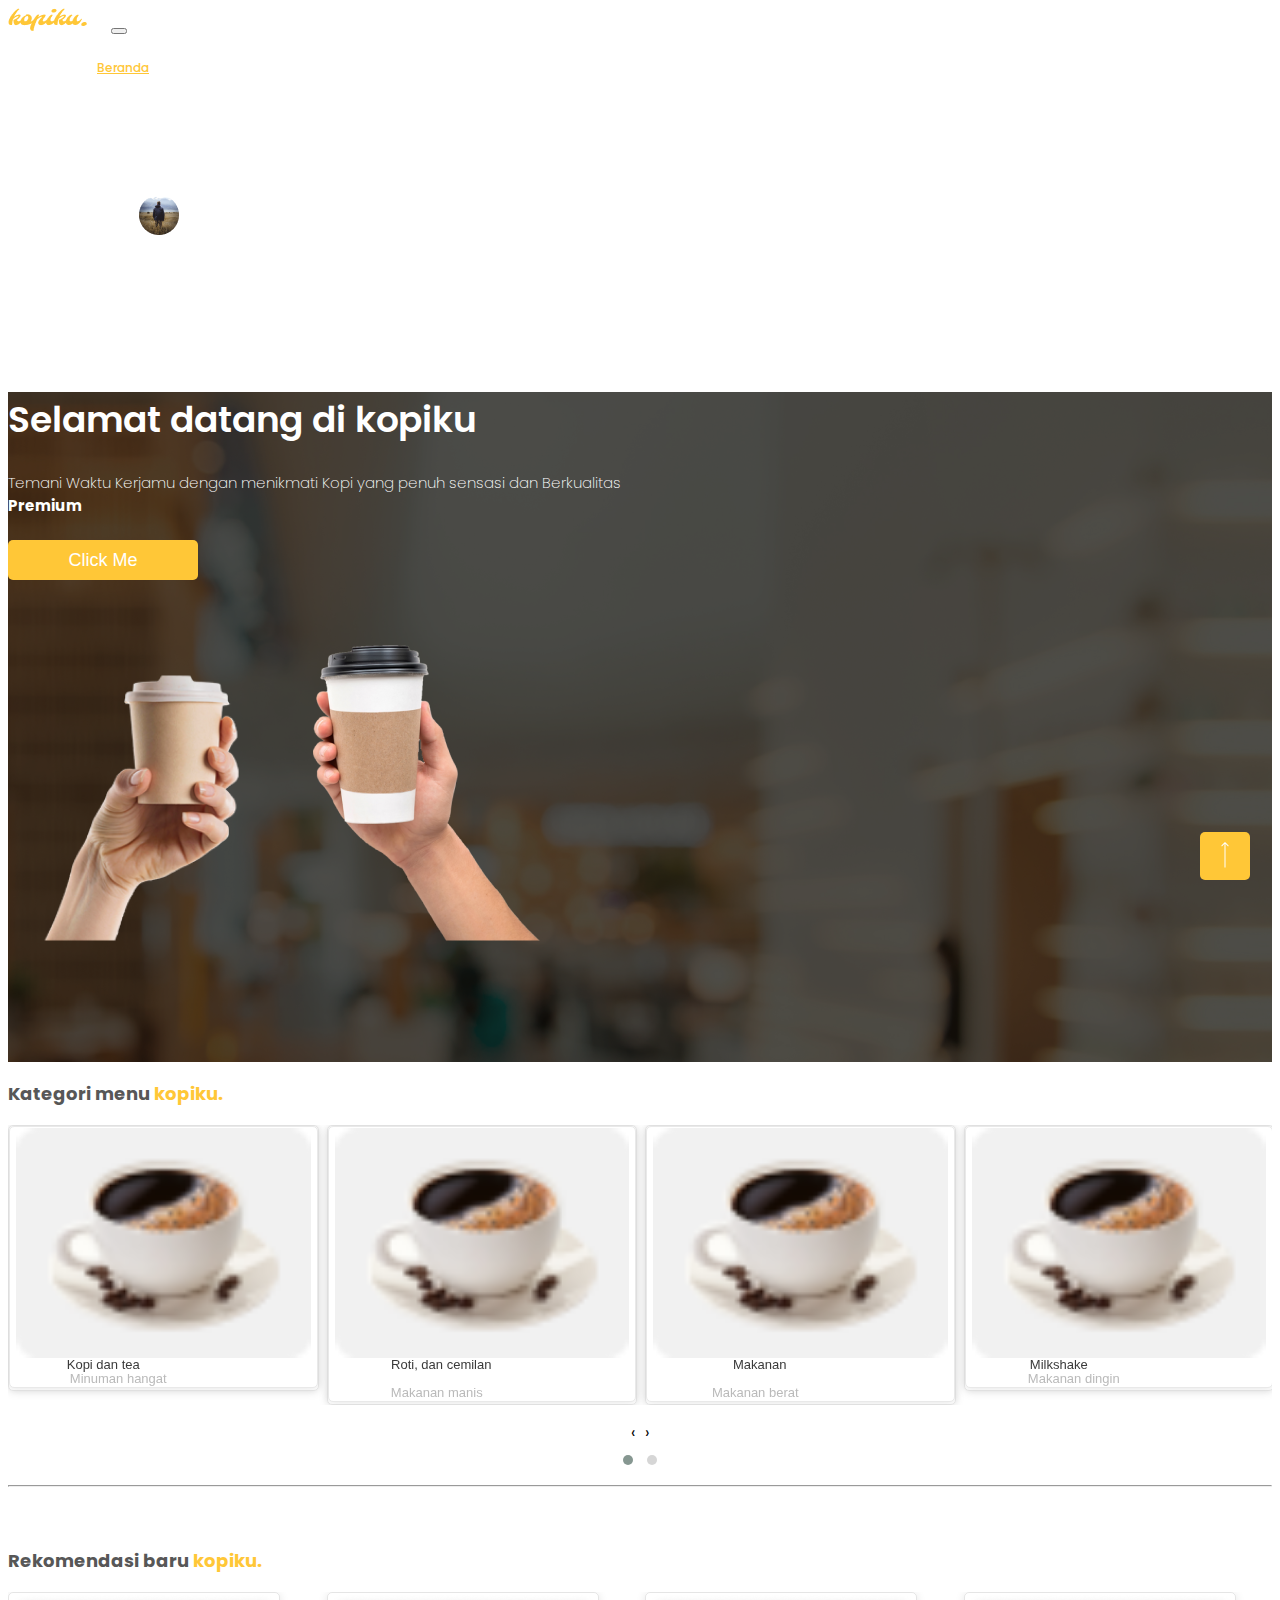
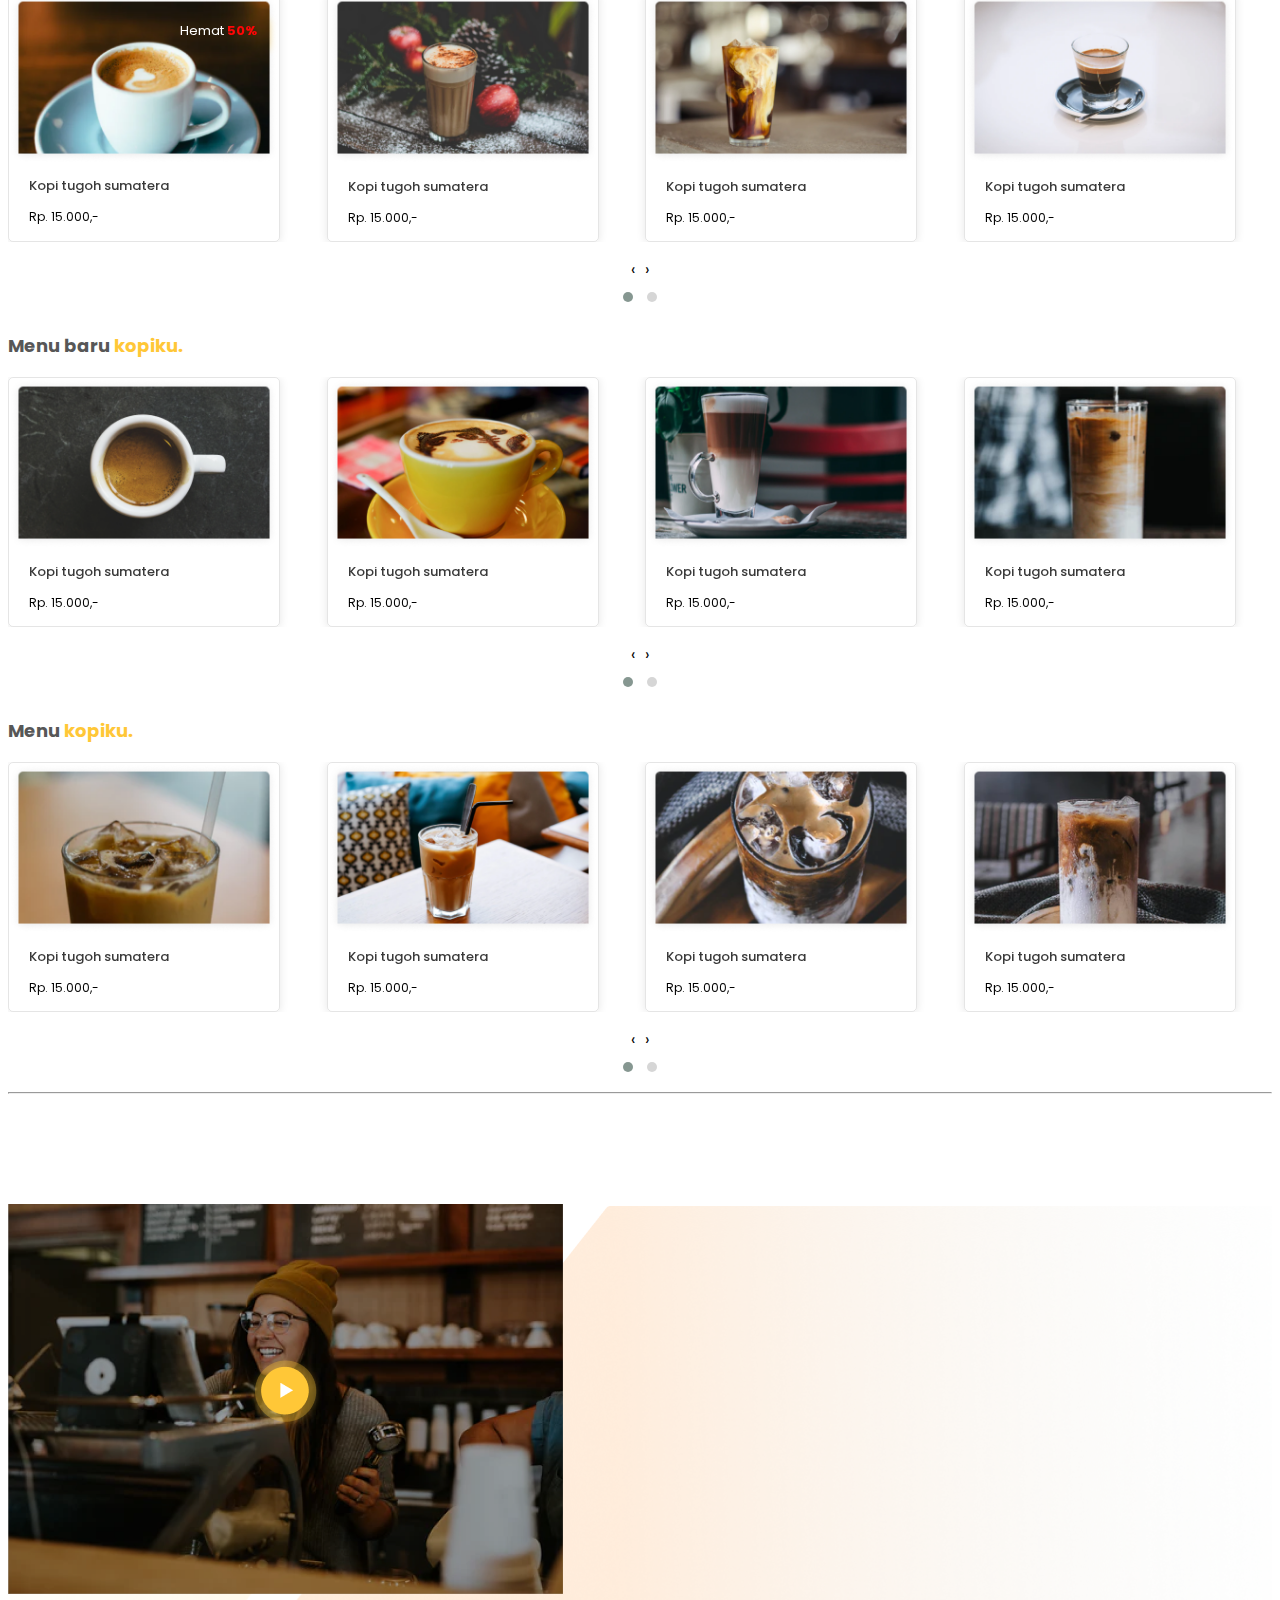
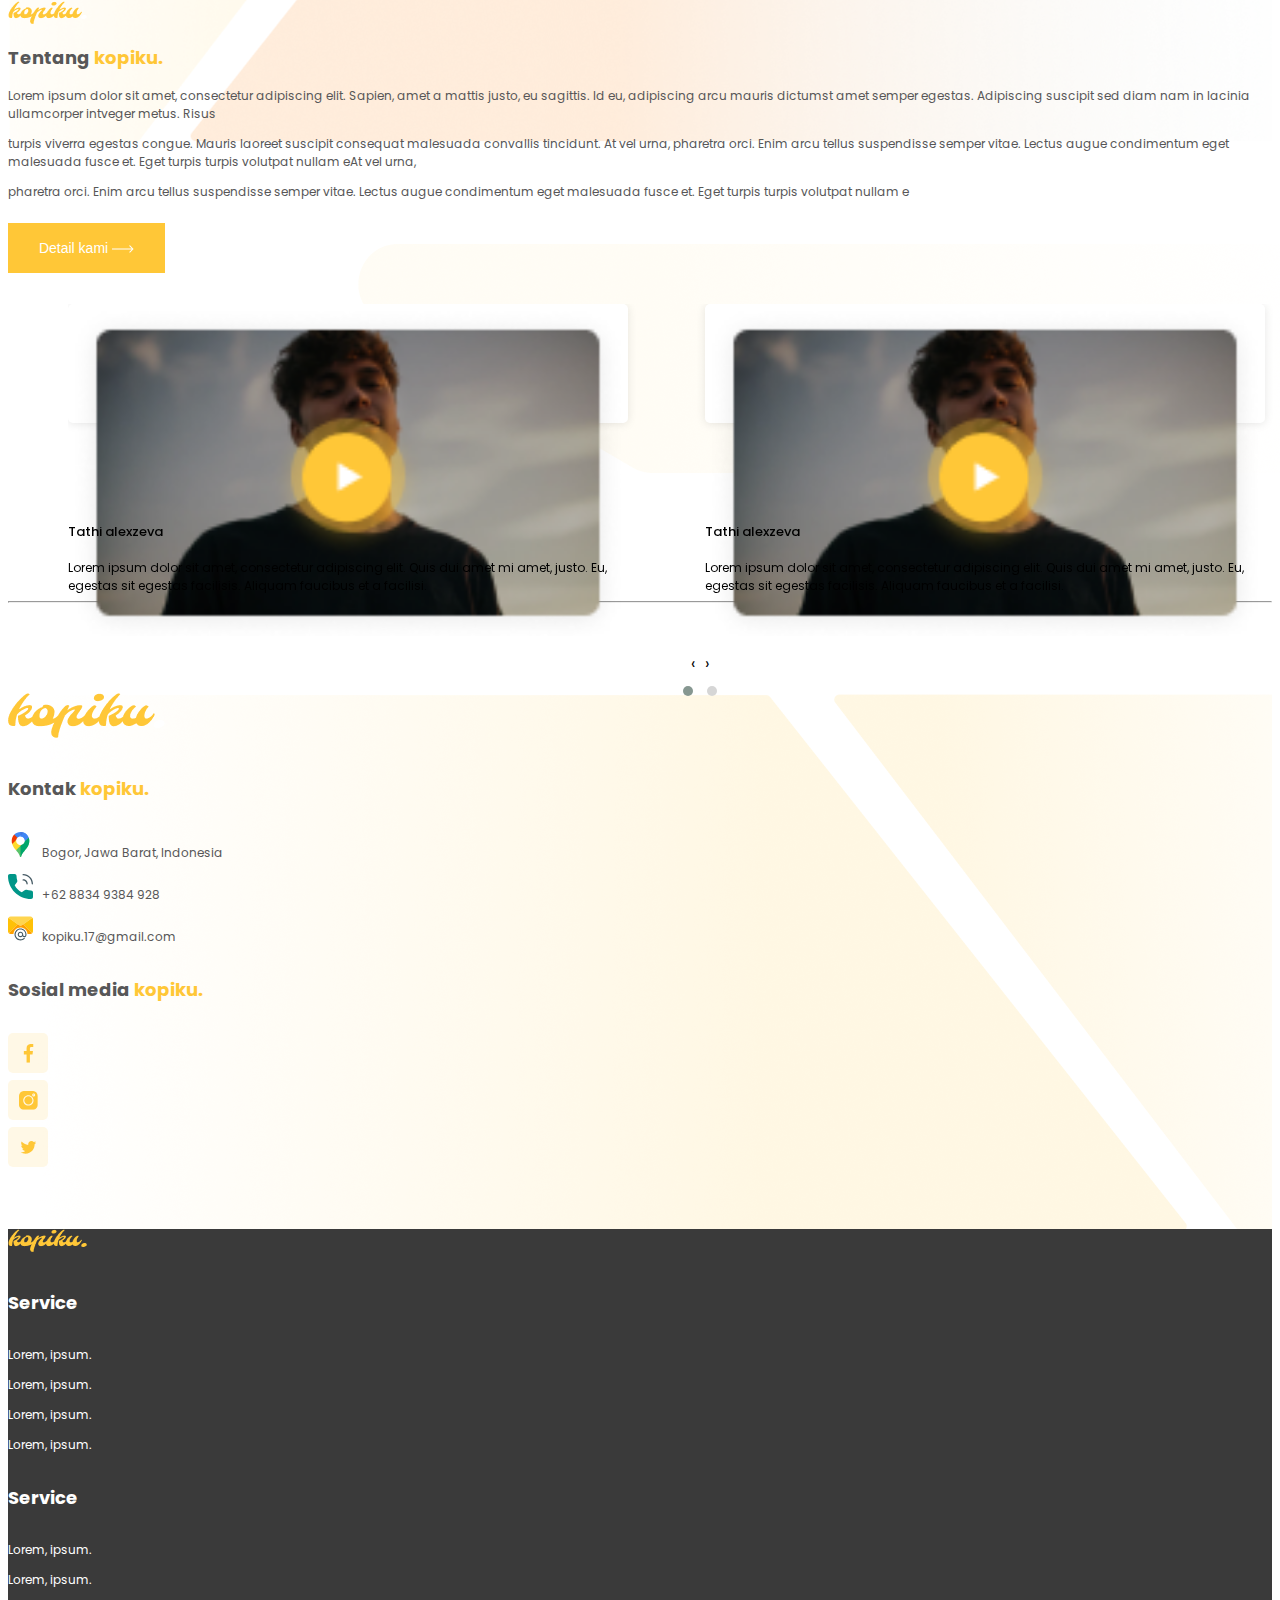
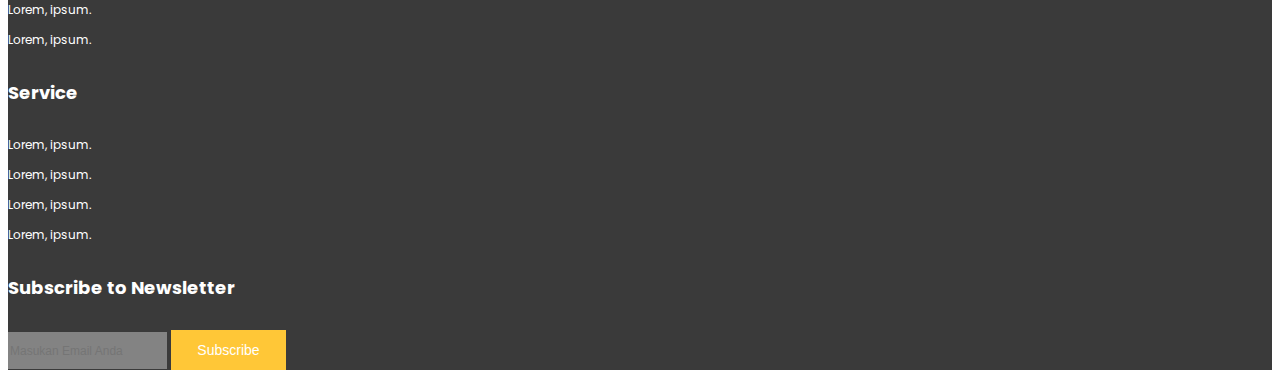
<file: index.html>
<!DOCTYPE html>
<html lang="en">

<head>
  <!-- Required meta tags -->
  <meta charset="utf-8" />
  <meta name="viewport" content="width=device-width, initial-scale=1" />

  <!-- Bootstrap CSS -->
  <link href="https://cdn.jsdelivr.net/npm/bootstrap@5.0.2/dist/css/bootstrap.min.css" rel="stylesheet"
    integrity="sha384-EVSTQN3/azprG1Anm3QDgpJLIm9Nao0Yz1ztcQTwFspd3yD65VohhpuuCOmLASjC" crossorigin="anonymous" />
  <link rel="stylesheet" href="./css/style.css" />
  <link rel="stylesheet" href="./css/custome.css" />

  <link rel="stylesheet" href="https://cdnjs.cloudflare.com/ajax/libs/OwlCarousel2/2.3.4/assets/owl.carousel.min.css"
    integrity="sha512-tS3S5qG0BlhnQROyJXvNjeEM4UpMXHrQfTGmbQ1gKmelCxlSEBUaxhRBj/EFTzpbP4RVSrpEikbmdJobCvhE3g=="
    crossorigin="anonymous" referrerpolicy="no-referrer" />
  <link rel="stylesheet"
    href="https://cdnjs.cloudflare.com/ajax/libs/OwlCarousel2/2.3.4/assets/owl.theme.default.min.css"
    integrity="sha512-sMXtMNL1zRzolHYKEujM2AqCLUR9F2C4/05cdbxjjLSRvMQIciEPCQZo++nk7go3BtSuK9kfa/s+a4f4i5pLkw=="
    crossorigin="anonymous" referrerpolicy="no-referrer" />
  <!-- <link rel="stylesheet" href="./css/owl.carousel.min.css">
    <link rel="stylesheet" href="./css/owl.theme.default.min.css"> -->
  <title>Kopiku</title>
</head>

<body id="home">
  <!-- open page navbar -->
  <nav class="navbar navbar-expand-lg navbar-light fixed-top" id="top-nav" style="background-color:transparent;">
    <div class="container">
      <a class="navbar-brand navbar-logo" href="#"><img src="./img/logo/kopiku..png" alt="" /></a>
      <button class="navbar-toggler" type="button" data-bs-toggle="collapse" data-bs-target="#navbarNav"
        aria-controls="navbarNav" aria-expanded="false" aria-label="Toggle navigation">
        <span class="navbar-toggler-icon"></span>
      </button>
      <div class="collapse navbar-collapse" id="navbarNav">
        <ul class="navbar-nav navbar-navss">
          <li class="nav-item">
            <a class="nav-custome active-navbar" aria-current="page" href="#home">Beranda</a>
          </li>
          <li class="nav-item">
            <a class="nav-custome" href="#menu">Menu</a>
          </li>
          <li class="nav-item">
            <a class="nav-custome" href="#about">Tetang kami</a>
          </li>
          <li class="nav-item">
            <a class="nav-custome" href="#testimoni">Testimonials</a>
          </li>
          <li class="nav-item">
            <a class="nav-custome" href="#contact">Kontak Kami</a>
          </li>
        </ul>
        <li class="nav-item">
          <a class="nav-custome" href="./history.html">Hallo, Septio &nbsp;<img src="./img/img-small/profile.png"
              class="img-fluid" alt="" /></a>
        </li>
      </div>
    </div>
  </nav>
  <!-- close page navbar -->

  <!-- open page banner hero -->
  <div class="jumbotron jumbotron-fluid img-banner-hero">
    <div class="container">
      <div class="row text-center">
        <div class="col-md-12 col-xs-12">
          <h1 class="head-jumbroton-top text-center">
            Selamat datang di kopiku
          </h1>
          <p class="text-jumbroton-top text-center">
            Temani Waktu Kerjamu dengan menikmati Kopi yang penuh sensasi dan
            Berkualitas
            <br />
            <span class="text-Premium">Premium</span>
          </p>
          <button class="btn-click-Me-cta">Click Me</button>
          <div class="container all-banner">
            <div class="row">
              <div class="col-md-12">
                <img src="./img/img-banner/coffe-hand-2 1.png" style="margin-top: 95px;" class="img-hand-banner-1"
                  alt="" />
                <img src="./img//img-banner/coffe-hand 1.png" style="margin-top: 65px;" class="img-hand-banner-2"
                  alt="" />
              </div>
            </div>
          </div>
        </div>
      </div>
    </div>
  </div>

  <button onclick="topFunction()" id="myBtn" title="Go to top"><img src="./img/img-icon/Arrow-back-to-top.svg"
      alt=""></button>

  <!-- close page banner hero -->

  <!-- open page category product -->
  <div class="container">
    <div class="row mt-5 mb-5">
      <h3 class="text-heading-kopiku mb-3">Kategori menu <span class="span-color-kopi">kopiku.</span></h3>
      <div class="col-md-12">
        <div class="row">
          <div class="owl-carousel owl-theme owl-category">
            <div class="item btn-category-product">
              <button class="btn btn-category-product">
                <div class="row">
                  <div class="col-md-3">
                    <img src="./img/img-small/coffe-category.png" class="img-fluid" alt="">
                  </div>
                  <div class="col-md-9 text-left">
                    <p class="text-font-category-1">Kopi dan tea</p>
                    <p class="text-font-category-2">Minuman hangat</p>
                  </div>
                </div>
              </button>
            </div>
            <div class="item btn-category-product">
              <button class="btn btn-category-product">
                <div class="row">
                  <div class="col-md-3">
                    <img src="./img/img-small/coffe-category.png" class="img-fluid" alt="">
                  </div>
                  <div class="col-md-9 text-left">
                    <p class="text-font-category-bread-1">Roti, dan cemilan</p>
                    <p class="text-font-category-bread-2">Makanan manis</p>
                  </div>
                </div>
              </button>
            </div>
            <div class="item btn-category-product">
              <button class="btn btn-category-product">
                <div class="row">
                  <div class="col-md-3">
                    <img src="./img/img-small/coffe-category.png" class="img-fluid" alt="">
                  </div>
                  <div class="col-md-9 text-left">
                    <p class="text-font-category-food-1">Makanan</p>
                    <p class="text-font-category-food-2">Makanan berat</p>
                  </div>
                </div>
              </button>
            </div>
            <div class="item btn-category-product">
              <button class="btn btn-category-product">
                <div class="row">
                  <div class="col-md-3">
                    <img src="./img/img-small/coffe-category.png" class="img-fluid" alt="">
                  </div>
                  <div class="col-md-9 text-left">
                    <p class="text-font-category-1">Milkshake</p>
                    <p class="text-font-category-2">Makanan dingin</p>
                  </div>
                </div>
              </button>
            </div>
            <div class="item btn-category-product">
              <button class="btn btn-category-product">
                <div class="row">
                  <div class="col-md-3">
                    <img src="./img/img-small/coffe-category.png" class="img-fluid" alt="">
                  </div>
                  <div class="col-md-9 text-left">
                    <p class="text-font-category-1">Kopi dan tea</p>
                    <p class="text-font-category-2">Minuman hangat</p>
                  </div>
                </div>
              </button>
            </div>
          </div>
        </div>
      </div>
    </div>
  </div>
  <!-- close page category product -->

  <!-- open page card product -->
  <hr id="menu" style="background-color: white;">
  <div class="container">
    <!-- product - one -->
    <div class="row mb-5">
      <h3 class="text-heading-kopiku mb-3">Rekomendasi baru <span class="span-color-kopi">kopiku.</span></h3>
      <div class="col-md-12">
        <div class="row">
          <div class="owl-carousel owl-theme">
            <div class="item">
              <div class="col-md-12">
                <div class="card" style="box-shadow: 0px 1px 10px rgba(0, 0, 0, 0.1);
border-radius: 5px; border: 1px solid rgba(0, 0, 0, 0.1); width: 270px; height: 248px;">
                  <img class="card-img-top" src="./img/product/img-product-1.png" alt="">
                  <div class="label-diskon">
                    <p>Hemat <span class="diskon-product">50%</span></p>
                  </div>
                  <div class="card-body" style="padding-left: 20px; padding-right: 20px; padding-top:  0px;">
                    <div class="row">
                      <div class="col-md-8">
                        <p class="text-name-product">Kopi tugoh sumatera</p>
                        <p class="price-product-diskon">Rp. 15.000,-</p>
                        <p class="price-product-kopiku"><span class="price-product-spans">Rp</span>. 25.000,-</p>
                      </div>
                      <div class="col-md-4">
                        <center> <img src="./img/img-small/rating.png" style="width: 39px; margin-bottom: 6px;" alt="">
                        </center>
                        <button type="submit" class="btn btn-buy-product-kopiku">beli</button>
                      </div>
                    </div>
                  </div>
                </div>
              </div>
            </div>
            <div class="item">
              <div class="col-md-12">
                <div class="card" style="box-shadow: 0px 1px 10px rgba(0, 0, 0, 0.1);
            border-radius: 5px; border: 1px solid rgba(0, 0, 0, 0.1); width: 270px; height: 248px;">
                  <img class="card-img-top" src="./img/product/img-product-2.png" alt="">
                  <div class="card-body" style="padding-left: 20px; padding-right: 20px; padding-top:  0px;">
                    <div class="row">
                      <div class="col-md-8">
                        <p class="text-name-product">Kopi tugoh sumatera</p>
                        <p class="price-product-diskon">Rp. 15.000,-</p>
                        <p class="price-product-kopiku"><span class="price-product-spans">Rp</span>. 25.000,-</p>
                      </div>
                      <div class="col-md-4">
                        <center> <img src="./img/img-small/rating.png" style="width: 39px; margin-bottom: 6px;" alt="">
                        </center>
                        <button type="submit" class="btn btn-buy-product-kopiku">beli</button>
                      </div>
                    </div>
                  </div>
                </div>
              </div>
            </div>
            <div class="item">
              <div class="col-md-12">
                <div class="card" style="box-shadow: 0px 1px 10px rgba(0, 0, 0, 0.1);
            border-radius: 5px; border: 1px solid rgba(0, 0, 0, 0.1); width: 270px; height: 248px;">
                  <img class="card-img-top" src="./img/product/img-product-3.png" alt="">
                  <div class="card-body" style="padding-left: 20px; padding-right: 20px; padding-top:  0px;">
                    <div class="row">
                      <div class="col-md-8">
                        <p class="text-name-product">Kopi tugoh sumatera</p>
                        <p class="price-product-diskon">Rp. 15.000,-</p>
                        <p class="price-product-kopiku"><span class="price-product-spans">Rp</span>. 25.000,-</p>
                      </div>
                      <div class="col-md-4">
                        <center> <img src="./img/img-small/rating.png" style="width: 39px; margin-bottom: 6px;" alt="">
                        </center>
                        <button type="submit" class="btn btn-buy-product-kopiku">beli</button>
                      </div>
                    </div>
                  </div>
                </div>
              </div>
            </div>
            <div class="item">
              <div class="col-md-12">
                <div class="card" style="box-shadow: 0px 1px 10px rgba(0, 0, 0, 0.1);
            border-radius: 5px; border: 1px solid rgba(0, 0, 0, 0.1); width: 270px; height: 248px;">
                  <img class="card-img-top" src="./img/product/img-product-4.png" alt="">
                  <div class="card-body" style="padding-left: 20px; padding-right: 20px; padding-top:  0px;">
                    <div class="row">
                      <div class="col-md-8">
                        <p class="text-name-product">Kopi tugoh sumatera</p>
                        <p class="price-product-diskon">Rp. 15.000,-</p>
                        <p class="price-product-kopiku"><span class="price-product-spans">Rp</span>. 25.000,-</p>
                      </div>
                      <div class="col-md-4">
                        <center> <img src="./img/img-small/rating.png" style="width: 39px; margin-bottom: 6px;" alt="">
                        </center>
                        <button type="submit" class="btn btn-buy-product-kopiku">beli</button>
                      </div>
                    </div>
                  </div>
                </div>
              </div>
            </div>
            <div class="item">
              <div class="col-md-12">
                <div class="card" style="box-shadow: 0px 1px 10px rgba(0, 0, 0, 0.1);
            border-radius: 5px; border: 1px solid rgba(0, 0, 0, 0.1); width: 270px; height: 248px;">
                  <img class="card-img-top" src="./img/product/img-product-5.png" alt="">
                  <div class="card-body" style="padding-left: 20px; padding-right: 20px; padding-top:  0px;">
                    <div class="row">
                      <div class="col-md-8">
                        <p class="text-name-product">Kopi tugoh sumatera</p>
                        <p class="price-product-diskon">Rp. 15.000,-</p>
                        <p class="price-product-kopiku"><span class="price-product-spans">Rp</span>. 25.000,-</p>
                      </div>
                      <div class="col-md-4">
                        <center> <img src="./img/img-small/rating.png" style="width: 39px; margin-bottom: 6px;" alt="">
                        </center>
                        <button type="submit" class="btn btn-buy-product-kopiku">beli</button>
                      </div>
                    </div>
                  </div>
                </div>
              </div>
            </div>
          </div>
        </div>
      </div>
    </div>
    <!-- product - tw0 -->
    <div class="row mb-5">
      <h3 class="text-heading-kopiku mb-3">Menu baru <span class="span-color-kopi">kopiku.</span></h3>
      <div class="col-md-12">
        <div class="row">
          <div class="owl-carousel owl-theme">
            <div class="item">
              <div class="col-md-12">
                <div class="card" style="box-shadow: 0px 1px 10px rgba(0, 0, 0, 0.1);
    border-radius: 5px; border: 1px solid rgba(0, 0, 0, 0.1); width: 270px; height: 248px;">
                  <img class="card-img-top" src="./img/product/img-product-5.png" alt="">
                  <div class="card-body" style="padding-left: 20px; padding-right: 20px; padding-top:  0px;">
                    <div class="row">
                      <div class="col-md-8">
                        <p class="text-name-product">Kopi tugoh sumatera</p>
                        <p class="price-product-diskon">Rp. 15.000,-</p>
                        <p class="price-product-kopiku"><span class="price-product-spans">Rp</span>. 25.000,-</p>
                      </div>
                      <div class="col-md-4">
                        <center> <img src="./img/img-small/rating.png" style="width: 39px; margin-bottom: 6px;" alt="">
                        </center>
                        <button type="submit" class="btn btn-buy-product-kopiku">beli</button>
                      </div>
                    </div>
                  </div>
                </div>
              </div>
            </div>
            <div class="item">
              <div class="col-md-12">
                <div class="card" style="box-shadow: 0px 1px 10px rgba(0, 0, 0, 0.1);
                border-radius: 5px; border: 1px solid rgba(0, 0, 0, 0.1); width: 270px; height: 248px;">
                  <img class="card-img-top" src="./img/product/img-product-6.png" alt="">
                  <div class="card-body" style="padding-left: 20px; padding-right: 20px; padding-top:  0px;">
                    <div class="row">
                      <div class="col-md-8">
                        <p class="text-name-product">Kopi tugoh sumatera</p>
                        <p class="price-product-diskon">Rp. 15.000,-</p>
                        <p class="price-product-kopiku"><span class="price-product-spans">Rp</span>. 25.000,-</p>
                      </div>
                      <div class="col-md-4">
                        <center> <img src="./img/img-small/rating.png" style="width: 39px; margin-bottom: 6px;" alt="">
                        </center>
                        <button type="submit" class="btn btn-buy-product-kopiku">beli</button>
                      </div>
                    </div>
                  </div>
                </div>
              </div>
            </div>
            <div class="item">
              <div class="col-md-12">
                <div class="card" style="box-shadow: 0px 1px 10px rgba(0, 0, 0, 0.1);
                border-radius: 5px; border: 1px solid rgba(0, 0, 0, 0.1); width: 270px; height: 248px;">
                  <img class="card-img-top" src="./img/product/img-product-7.png" alt="">
                  <div class="card-body" style="padding-left: 20px; padding-right: 20px; padding-top:  0px;">
                    <div class="row">
                      <div class="col-md-8">
                        <p class="text-name-product">Kopi tugoh sumatera</p>
                        <p class="price-product-diskon">Rp. 15.000,-</p>
                        <p class="price-product-kopiku"><span class="price-product-spans">Rp</span>. 25.000,-</p>
                      </div>
                      <div class="col-md-4">
                        <center> <img src="./img/img-small/rating.png" style="width: 39px; margin-bottom: 6px;" alt="">
                        </center>
                        <button type="submit" class="btn btn-buy-product-kopiku">beli</button>
                      </div>
                    </div>
                  </div>
                </div>
              </div>
            </div>
            <div class="item">
              <div class="col-md-12">
                <div class="card" style="box-shadow: 0px 1px 10px rgba(0, 0, 0, 0.1);
    border-radius: 5px; border: 1px solid rgba(0, 0, 0, 0.1); width: 270px; height: 248px;">
                  <img class="card-img-top" src="./img/product/img-product-8.png" alt="">
                  <div class="card-body" style="padding-left: 20px; padding-right: 20px; padding-top:  0px;">
                    <div class="row">
                      <div class="col-md-8">
                        <p class="text-name-product">Kopi tugoh sumatera</p>
                        <p class="price-product-diskon">Rp. 15.000,-</p>
                        <p class="price-product-kopiku"><span class="price-product-spans">Rp</span>. 25.000,-</p>
                      </div>
                      <div class="col-md-4">
                        <center> <img src="./img/img-small/rating.png" style="width: 39px; margin-bottom: 6px;" alt="">
                        </center>
                        <button type="submit" class="btn btn-buy-product-kopiku">beli</button>
                      </div>
                    </div>
                  </div>
                </div>
              </div>
            </div>
            <div class="item">
              <div class="col-md-12">
                <div class="card" style="box-shadow: 0px 1px 10px rgba(0, 0, 0, 0.1);
                border-radius: 5px; border: 1px solid rgba(0, 0, 0, 0.1); width: 270px; height: 248px;">
                  <img class="card-img-top" src="./img/product/img-product-9.png" alt="">
                  <div class="card-body" style="padding-left: 20px; padding-right: 20px; padding-top:  0px;">
                    <div class="row">
                      <div class="col-md-8">
                        <p class="text-name-product">Kopi tugoh sumatera</p>
                        <p class="price-product-diskon">Rp. 15.000,-</p>
                        <p class="price-product-kopiku"><span class="price-product-spans">Rp</span>. 25.000,-</p>
                      </div>
                      <div class="col-md-4">
                        <center> <img src="./img/img-small/rating.png" style="width: 39px; margin-bottom: 6px;" alt="">
                        </center>
                        <button type="submit" class="btn btn-buy-product-kopiku">beli</button>
                      </div>
                    </div>
                  </div>
                </div>
              </div>
            </div>
          </div>
        </div>
      </div>
    </div>
    <!-- product - tree -->
    <div class="row mb-5">
      <h3 class="text-heading-kopiku mb-3">Menu <span class="span-color-kopi">kopiku.</span></h3>
      <div class="col-md-12">
        <div class="row">
          <div class="owl-carousel owl-theme">
            <div class="item">
              <div class="col-md-12">
                <div class="card" style="box-shadow: 0px 1px 10px rgba(0, 0, 0, 0.1);
        border-radius: 5px; border: 1px solid rgba(0, 0, 0, 0.1); width: 270px; height: 248px;">
                  <img class="card-img-top" src="./img/product/img-product-10.png" alt="">
                  <div class="card-body" style="padding-left: 20px; padding-right: 20px; padding-top:  0px;">
                    <div class="row">
                      <div class="col-md-8">
                        <p class="text-name-product">Kopi tugoh sumatera</p>
                        <p class="price-product-diskon">Rp. 15.000,-</p>
                        <p class="price-product-kopiku"><span class="price-product-spans">Rp</span>. 25.000,-</p>
                      </div>
                      <div class="col-md-4">
                        <center> <img src="./img/img-small/rating.png" style="width: 39px; margin-bottom: 6px;" alt="">
                        </center>
                        <button type="submit" class="btn btn-buy-product-kopiku">beli</button>
                      </div>
                    </div>
                  </div>
                </div>
              </div>
            </div>
            <div class="item">
              <div class="col-md-12">
                <div class="card" style="box-shadow: 0px 1px 10px rgba(0, 0, 0, 0.1);
                    border-radius: 5px; border: 1px solid rgba(0, 0, 0, 0.1); width: 270px; height: 248px;">
                  <img class="card-img-top" src="./img/product/img-product-11.png" alt="">
                  <div class="card-body" style="padding-left: 20px; padding-right: 20px; padding-top:  0px;">
                    <div class="row">
                      <div class="col-md-8">
                        <p class="text-name-product">Kopi tugoh sumatera</p>
                        <p class="price-product-diskon">Rp. 15.000,-</p>
                        <p class="price-product-kopiku"><span class="price-product-spans">Rp</span>. 25.000,-</p>
                      </div>
                      <div class="col-md-4">
                        <center> <img src="./img/img-small/rating.png" style="width: 39px; margin-bottom: 6px;" alt="">
                        </center>
                        <button type="submit" class="btn btn-buy-product-kopiku">beli</button>
                      </div>
                    </div>
                  </div>
                </div>
              </div>
            </div>
            <div class="item">
              <div class="col-md-12">
                <div class="card" style="box-shadow: 0px 1px 10px rgba(0, 0, 0, 0.1);
                    border-radius: 5px; border: 1px solid rgba(0, 0, 0, 0.1); width: 270px; height: 248px;">
                  <img class="card-img-top" src="./img/product/img-product-12.png" alt="">
                  <div class="card-body" style="padding-left: 20px; padding-right: 20px; padding-top:  0px;">
                    <div class="row">
                      <div class="col-md-8">
                        <p class="text-name-product">Kopi tugoh sumatera</p>
                        <p class="price-product-diskon">Rp. 15.000,-</p>
                        <p class="price-product-kopiku"><span class="price-product-spans">Rp</span>. 25.000,-</p>
                      </div>
                      <div class="col-md-4">
                        <center> <img src="./img/img-small/rating.png" style="width: 39px; margin-bottom: 6px;" alt="">
                        </center>
                        <button type="submit" class="btn btn-buy-product-kopiku">beli</button>
                      </div>
                    </div>
                  </div>
                </div>
              </div>
            </div>
            <div class="item">
              <div class="col-md-12">
                <div class="card" style="box-shadow: 0px 1px 10px rgba(0, 0, 0, 0.1);
                    border-radius: 5px; border: 1px solid rgba(0, 0, 0, 0.1); width: 270px; height: 248px;">
                  <img class="card-img-top" src="./img/product/img-product-9.png" alt="">
                  <div class="card-body" style="padding-left: 20px; padding-right: 20px; padding-top:  0px;">
                    <div class="row">
                      <div class="col-md-8">
                        <p class="text-name-product">Kopi tugoh sumatera</p>
                        <p class="price-product-diskon">Rp. 15.000,-</p>
                        <p class="price-product-kopiku"><span class="price-product-spans">Rp</span>. 25.000,-</p>
                      </div>
                      <div class="col-md-4">
                        <center> <img src="./img/img-small/rating.png" style="width: 39px; margin-bottom: 6px;" alt="">
                        </center>
                        <button type="submit" class="btn btn-buy-product-kopiku">beli</button>
                      </div>
                    </div>
                  </div>
                </div>
              </div>
            </div>
            <div class="item">
              <div class="col-md-12">
                <div class="card" style="box-shadow: 0px 1px 10px rgba(0, 0, 0, 0.1);
                    border-radius: 5px; border: 1px solid rgba(0, 0, 0, 0.1); width: 270px; height: 248px;">
                  <img class="card-img-top" src="./img/product/img-product-8.png" alt="">
                  <div class="card-body" style="padding-left: 20px; padding-right: 20px; padding-top:  0px;">
                    <div class="row">
                      <div class="col-md-8">
                        <p class="text-name-product">Kopi tugoh sumatera</p>
                        <p class="price-product-diskon">Rp. 15.000,-</p>
                        <p class="price-product-kopiku"><span class="price-product-spans">Rp</span>. 25.000,-</p>
                      </div>
                      <div class="col-md-4">
                        <center> <img src="./img/img-small/rating.png" style="width: 39px; margin-bottom: 6px;" alt="">
                        </center>
                        <button type="submit" class="btn btn-buy-product-kopiku">beli</button>
                      </div>
                    </div>
                  </div>
                </div>
              </div>
            </div>
          </div>
        </div>
      </div>
    </div>
  </div>


  <!-- close page card product -->


  <hr class="mb-3 about" id="about" style="background-color: white;">
  <!-- open page about -->
  <div class="jumbotron jumbotron-fluid background-about">
    <div class="container">
      <div class="row">
        <div class="col-md-12 margin-about">
          <div class="row">
            <div class="col-sm-12 col-md-6">
              <img src="./img/img-banner/vid-tentang.png" class="img-fluid img-about" alt="" />
            </div>
            <div class="col-sm-12 col-md-6">
              <img src="./img/img-small/kopiku-little.png" alt="" />
              <h5 class="title-about">
                Tentang <span class="text-head-span-about">kopiku.</span>
              </h5>
              <p class="text-paragraf-about">
                Lorem ipsum dolor sit amet, consectetur adipiscing elit.
                Sapien, amet a mattis justo, eu sagittis. Id eu, adipiscing
                arcu mauris dictumst amet semper egestas. Adipiscing suscipit
                sed diam nam in lacinia ullamcorper intveger metus. Risus
              </p>
              <p class="text-paragraf-about">
                turpis viverra egestas congue. Mauris laoreet suscipit
                consequat malesuada convallis tincidunt. At vel urna, pharetra
                orci. Enim arcu tellus suspendisse semper vitae. Lectus augue
                condimentum eget malesuada fusce et. Eget turpis turpis
                volutpat nullam eAt vel urna,
              </p>
              <p class="text-paragraf-about">
                pharetra orci. Enim arcu tellus suspendisse semper vitae.
                Lectus augue condimentum eget malesuada fusce et. Eget turpis
                turpis volutpat nullam e
              </p>
              <button type="submit" class="btn-detail-about">
                Detail kami <img src="./img/img-small/Arrow 1.svg" alt="" />
              </button>
            </div>
          </div>
        </div>
      </div>
    </div>
  </div>
  <!-- close page about -->

  <!-- open page testimonials -->
  <div class="container">
    <div class="row mt-5">
      <div class="col-md-12">
        <div class="row">
          <div class="owl-carousel owl-testimonials owl-theme background-testimonials">
            <div class="item">
              <div class="card card-testimonials">
                <div class="row">
                  <div class="col-md-4">
                    <img src="./img/img-testimonials/vid-testi-1.png" class="img-fluid" alt="">
                  </div>
                  <div class="col-md-8">
                    <h4 class="name-text-testimonials">Tathi alexzeva</h4>
                    <p class="paragraf-testimonials">Lorem ipsum dolor sit amet, consectetur adipiscing elit. Quis dui
                      amet mi amet, justo. Eu, egestas sit egestas
                      facilisis. Aliquam faucibus et a facilisi.
                    </p>
                  </div>
                </div>
              </div>
            </div>
            <div class="item">
              <div class="card card-testimonials">
                <div class="row">
                  <div class="col-md-4">
                    <img src="./img/img-testimonials/vid-testi-1.png" class="img-fluid" alt="">
                  </div>
                  <div class="col-md-8">
                    <h4 class="name-text-testimonials">Tathi alexzeva</h4>
                    <p class="paragraf-testimonials">Lorem ipsum dolor sit amet, consectetur adipiscing elit. Quis dui
                      amet mi amet, justo. Eu, egestas sit egestas
                      facilisis. Aliquam faucibus et a facilisi.
                    </p>
                  </div>
                </div>
              </div>
            </div>
            <div class="item">
              <div class="card card-testimonials">
                <div class="row">
                  <div class="col-md-4">
                    <img src="./img/img-testimonials/vid-testi-1.png" class="img-fluid" alt="">
                  </div>
                  <div class="col-md-8">
                    <h4 class="name-text-testimonials">Tathi alexzeva</h4>
                    <p class="paragraf-testimonials">Lorem ipsum dolor sit amet, consectetur adipiscing elit. Quis dui
                      amet mi amet, justo. Eu, egestas sit egestas
                      facilisis. Aliquam faucibus et a facilisi.
                    </p>
                  </div>
                </div>
              </div>
            </div>
            <div class="item">
              <div class="card">
                <div class="row">
                  <div class="col-md-4">
                    <img src="./img/img-testimonials/vid-testi-1.png" class="img-fluid" alt="">
                  </div>
                  <div class="col-md-8">
                    <h4 class="name-text-testimonials">Tathi alexzeva</h4>
                    <p class="paragraf-testimonials">Lorem ipsum dolor sit amet, consectetur adipiscing elit. Quis dui
                      amet mi amet, justo. Eu, egestas sit egestas
                      facilisis. Aliquam faucibus et a facilisi.
                    </p>
                  </div>
                </div>
              </div>
            </div>
          </div>
        </div>
      </div>
    </div>
  </div>

  <!-- close page testimonials -->

  <!-- open page contact -->
  <hr class="mb-5 contact" id="contact" style="background-color: white;">

  <div class="jumbotron jumbotron-fluid background-contact">
    <div class="container">
      <div class="row">
        <div class="col-md-12">
          <div class="row">
            <div class="col-md-6 top-margins-contact">
              <div class="row">
                <div class="col-md-12">
                  <img src="./img/img-small/kopiku-logo-contact.png" alt="" />
                </div>
                <div class="col-md-12">
                  <h4 class="title-head">
                    Kontak <span class="title-span">kopiku.</span>
                  </h4>
                </div>
                <div class="col">
                  <div class="row">
                    <p class="text-paragraf-contact">
                      <img src="./img/img-icon/google-maps 1.svg" alt="" />&nbsp &nbsp;Bogor, Jawa Barat, Indonesia
                    </p>
                  </div>
                </div>
                <div class="col-md-12">
                  <p class="text-paragraf-contact">
                    <img src="./img/img-icon/phone 1.svg" alt="" />&nbsp
                    &nbsp;+62 8834 9384 928
                  </p>
                </div>
                <div class="col-md-12">
                  <p class="text-paragraf-contact">
                    <img src="./img/img-icon/email (2) 1.svg" alt="" />&nbsp
                    &nbsp;kopiku.17@gmail.com
                  </p>
                </div>
                <div class="col-md-12">
                  <h4 class="title-head">
                    Sosial media <span class="title-span">kopiku.</span>
                  </h4>
                </div>
                <div class="col-md-4">
                  <div class="row">
                    <div class="col-md-4 col-sm-4 col-xs-4 text-center mb-3">
                      <img src="./img/img-icon/facebook.svg" class="img-fluid" alt="" />
                    </div>
                    <div class="col-md-4 col-sm-4 col-xs-4 text-center mb-3">
                      <img src="./img/img-icon/instagram.svg" class="img-fluid" alt="" />
                    </div>
                    <div class="col-md-4 col-sm-4 col-xs-4 text-center mb-3">
                      <img src="./img/img-icon/twitter.svg" class="img-fluid" alt="" />
                    </div>
                  </div>
                </div>
              </div>
            </div>
            <div class="col-md-6 margin-iframe-map">
              <iframe
                src="https://www.google.com/maps/embed?pb=!1m14!1m8!1m3!1d3963.6258189072105!2d106.6717321!3d-6.5688211!3m2!1i1024!2i768!4f13.1!3m3!1m2!1s0x2e69db9fae08d951%3A0x3fbe3a99ba2e371!2sSMPN%202%20Cibungbulang!5e0!3m2!1sid!2sid!4v1628807003227!5m2!1sid!2sid"
                style="border: 0; width: 555.92px; height: 459px" class="img-fluid" allowfullscreen=""
                loading="lazy"></iframe>
            </div>
          </div>
        </div>
      </div>
    </div>
  </div>
  <!-- close page contact -->

  <!-- open page footer -->
  <section id="footer">
    <div class="container mt-5">
      <div class="row">
        <div class="col-md-2 mt-5">
          <img src="./img/logo/kopiku..png" alt="" />
        </div>
        <div class="col-md-2 text-footer mt-5">
          <h5 class="title-footer">Service</h5>

          <p class="kata-footer">Lorem, ipsum.</p>
          <p class="kata-footer">Lorem, ipsum.</p>
          <p class="kata-footer">Lorem, ipsum.</p>
          <p class="kata-footer">Lorem, ipsum.</p>
        </div>
        <div class="col-md-2 text-footer mt-5">
          <h5 class="title-footer">Service</h5>

          <p class="kata-footer">Lorem, ipsum.</p>
          <p class="kata-footer">Lorem, ipsum.</p>
          <p class="kata-footer">Lorem, ipsum.</p>
          <p class="kata-footer">Lorem, ipsum.</p>
        </div>
        <div class="col-md-2 text-footer mt-5">
          <h5 class="title-footer">Service</h5>

          <p class="kata-footer">Lorem, ipsum.</p>
          <p class="kata-footer">Lorem, ipsum.</p>
          <p class="kata-footer">Lorem, ipsum.</p>
          <p class="kata-footer">Lorem, ipsum.</p>
        </div>
        <div class="col-md-4 text-footer mt-5">
          <h5 class="title-footer">Subscribe to Newsletter</h5>

          <div class="input-group mt-4">
            <input type="text" class="form-control" placeholder="Masukan Email Anda" aria-label="Recipient's username"
              aria-describedby="button-addon2" />
            <button class="button btn-outline-secondary" type="button" id="button-addon2">
              Subscribe
            </button>
          </div>
        </div>
      </div>
    </div>
  </section>
  <!-- close page footer -->





  <!-- open script js -->
  <!-- <script src="https://cdnjs.cloudflare.com/ajax/libs/OwlCarousel2/2.3.4/owl.carousel.min.js"></script> -->
  <script src="https://code.jquery.com/jquery-3.6.0.min.js"></script>
  <script src="https://cdn.jsdelivr.net/npm/bootstrap@5.0.2/dist/js/bootstrap.bundle.min.js"
    integrity="sha384-MrcW6ZMFYlzcLA8Nl+NtUVF0sA7MsXsP1UyJoMp4YLEuNSfAP+JcXn/tWtIaxVXM"
    crossorigin="anonymous"></script>
  <script src="https://cdnjs.cloudflare.com/ajax/libs/jquery/3.6.0/jquery.min.js"
    integrity="sha512-894YE6QWD5I59HgZOGReFYm4dnWc1Qt5NtvYSaNcOP+u1T9qYdvdihz0PPSiiqn/+/3e7Jo4EaG7TubfWGUrMQ=="
    crossorigin="anonymous" referrerpolicy="no-referrer"></script>
  <script src="https://cdnjs.cloudflare.com/ajax/libs/OwlCarousel2/2.3.4/owl.carousel.min.js"
    integrity="sha512-bPs7Ae6pVvhOSiIcyUClR7/q2OAsRiovw4vAkX+zJbw3ShAeeqezq50RIIcIURq7Oa20rW2n2q+fyXBNcU9lrw=="
    crossorigin="anonymous" referrerpolicy="no-referrer"></script>
  <script src="./js/carousel-testi-card.js"></script>
  <script src="./js/carousel1.js"></script>
  <script src="./js/carousel2.js"></script>
  <script src="./js/back-to-top.js"></script>
  <script src="./js/navbar-scrol.js"></script>
  <script src="./js/scroll.js"></script>
  <script src="./js/navScroll.js"></script>

  <!-- Option 2: Separate Popper and Bootstrap JS -->
  <!--
    <script src="https://cdn.jsdelivr.net/npm/@popperjs/core@2.9.2/dist/umd/popper.min.js" integrity="sha384-IQsoLXl5PILFhosVNubq5LC7Qb9DXgDA9i+tQ8Zj3iwWAwPtgFTxbJ8NT4GN1R8p" crossorigin="anonymous"></script>
    <script src="https://cdn.jsdelivr.net/npm/bootstrap@5.0.2/dist/js/bootstrap.min.js" integrity="sha384-cVKIPhGWiC2Al4u+LWgxfKTRIcfu0JTxR+EQDz/bgldoEyl4H0zUF0QKbrJ0EcQF" crossorigin="anonymous"></script>
    -->
  <!-- close script js -->
</body>

</html>
</file>
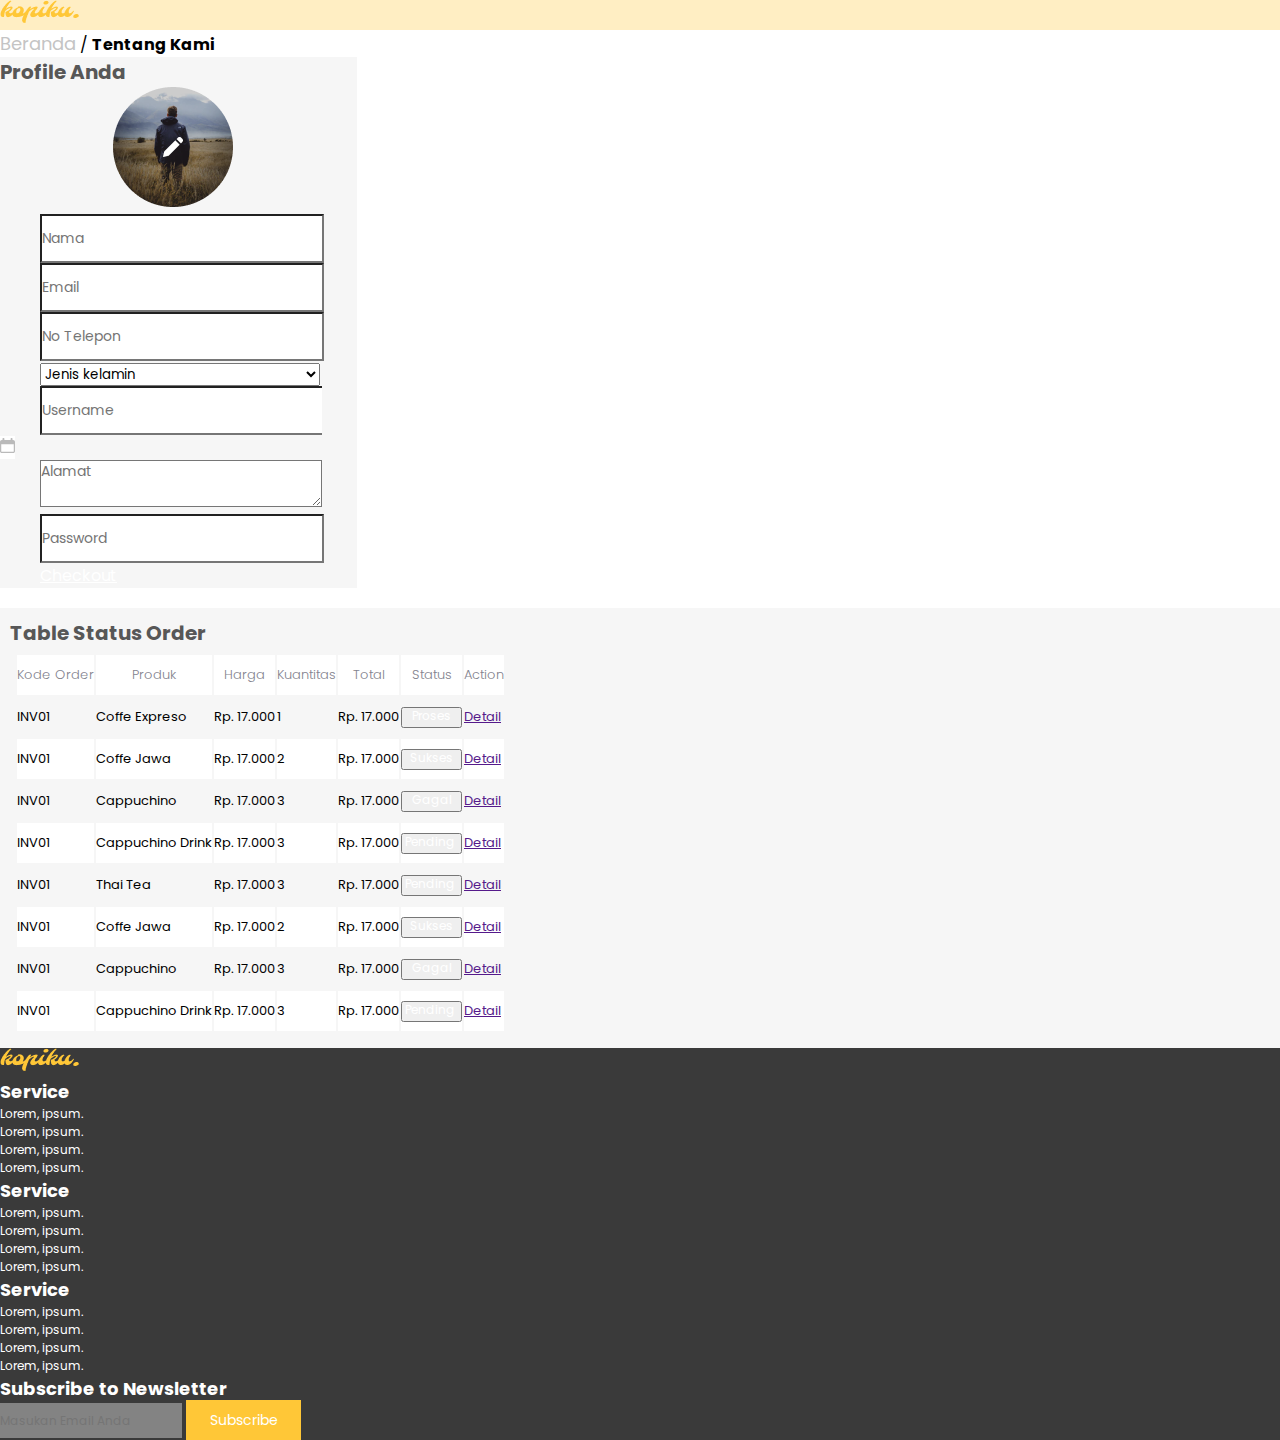
<file: history.html>
<!doctype html>
<html lang="en">
  <head>
    <!-- Required meta tags -->
    <meta charset="utf-8">
    <meta name="viewport" content="width=device-width, initial-scale=1">

    <!-- Bootstrap CSS -->
    <link href="https://cdn.jsdelivr.net/npm/bootstrap@5.0.2/dist/css/bootstrap.min.css" rel="stylesheet" integrity="sha384-EVSTQN3/azprG1Anm3QDgpJLIm9Nao0Yz1ztcQTwFspd3yD65VohhpuuCOmLASjC" crossorigin="anonymous">
    <link rel="preconnect" href="https://fonts.googleapis.com">
    <link rel="preconnect" href="https://fonts.gstatic.com" crossorigin>
    <link href="https://fonts.googleapis.com/css2?family=Poppins:wght@200;300;400;500;600;700;800&display=swap" rel="stylesheet"> 

    <title>Hello, world!</title>
    <link rel="stylesheet" href="./css/history.css">
  </head>
  <body>

     <nav class="navbar navbar-light">
      <div class="container">
        <a class="navbar-brand" href="#">
          <img src="./img/logo/kopiku..png" alt=""/>
        </a>
      </div>
    </nav>
    
    <div class="container mt-3">
      <div class="col-md-12">
        <a href="./index.html" class="beranda">Beranda</a> <span class="fw-bold">/</span> <a href="" class="setting"> Tentang Kami</a>
      </div>
    </div>

    <div class="container text-center mt-5">
        <div class="row">
            <div class="col-md-4">
                <div class="card text-center">
                    <h5 class="title-profil mt-3">Profile Anda</h5>

                    <img src="./img/logo/Group 49.png" class="img-fluid img-profil mt-2 mb-3" width="120px" 
                    alt="">

                    <input type="email" class="form-control mb-3 mt-3" id="exampleFormControlInput1" placeholder="Nama">
                    <input type="email" class="form-control mb-3" id="exampleFormControlInput1" placeholder="Email">
                    <input type="email" class="form-control mb-3" id="exampleFormControlInput1" placeholder="No Telepon">

                    <select class="form-select mb-3" id="validationCustom04" required>
                      <option selected disabled value="">Jenis kelamin</option>
                      <option>Pria</option>
                      <option>Wanita</option>
                      <option>Rahasia</option>
                  </select>

                  <div class="input-group mb-3">
                    <input type="text" class="form-control" id="tgl" placeholder="Username" aria-label="Username" aria-describedby="basic-addon1">
                    <span class="input-group-text"><img src="./img/logo/Vector.svg" alt=""></span>
                  </div>

                   <textarea type="text" class="form-control mb-3" aria-label="Username" aria-describedby="basic-addon1"  placeholder="Alamat" ></textarea>    
                   <input type="password" class="form-control mb-3" id="inputPassword" placeholder="Password">    

                   <a href="./order-page2.html" class="btn checkout btn-warning mb-5">Checkout</a>   
                </div>
            </div>
            <div class="col-md-8 all-table">
              <div class="col-12">
              <div class="pembungkus-table">
              <table class="table text-start">
                <h5 class="title-profil float-start mb-3 mt-3">Table Status Order</h5>
                  <thead>
                    <tr class="striped-white">
                      <th scope="col" class="title-table">Kode Order</th>
                      <th scope="col" class="title-table">Produk</th>
                      <th scope="col" class="title-table">Harga</th>
                      <th scope="col" class="title-table">Kuantitas</th>
                      <th scope="col" class="title-table">Total</th>
                      <th scope="col" class="title-table">Status</th>
                      <th scope="col" class="title-table">Action</th>
                    </tr>
                  </thead>
                  <tbody>
                    <tr>
                      <td class="first">INV01</td>
                      <td class="second">Coffe Expreso</td>
                      <td>Rp. 17.000</td>
                      <td>1</td>
                      <td>Rp. 17.000</td>
                      <td><button type="button" class="btn btn-success btn-sm"><p class="text-btn">Proses</p></button></td>
                      <td><a href="">Detail</a></td>
                    </tr>
                    <tr class="striped-white">
                      <td class="first">INV01</td>
                      <td class="second">Coffe Jawa</td>
                      <td>Rp. 17.000</td>
                      <td>2</td>
                      <td>Rp. 17.000</td>
                      <td><button type="button" class="btn btn-warning btn-sm"><p class="text-btn">Sukses</p></button></td>
                      <td><a href="">Detail</a></td>
                    </tr>
                    <tr>
                      <td class="first">INV01</td>
                      <td class="second">Cappuchino</td>
                      <td>Rp. 17.000</td>
                      <td>3</td>
                      <td>Rp. 17.000</td>
                      <td><button type="button" class="btn btn-danger btn-sm"><p class="text-btn">Gagal</p></button></td>
                      <td><a href="">Detail</a></td>
                    </tr>
                    <tr class="striped-white">
                      <td class="first">INV01</td>
                      <td class="second">Cappuchino Drink</td>
                      <td>Rp. 17.000</td>
                      <td>3</td>
                      <td>Rp. 17.000</td>
                      <td><button type="button" class="btn btn-secondary btn-sm"><p class="text-btn2">Pending</p></button></td>
                      <td><a href="">Detail</a></td>
                    </tr>
                    <tr class="">
                      <td class="first">INV01</td>
                      <td class="second">Thai Tea</td>
                      <td>Rp. 17.000</td>
                      <td>3</td>
                      <td>Rp. 17.000</td>
                      <td><button type="button" class="btn btn-secondary btn-sm"><p class="text-btn2">Pending</p></button></td>
                      <td><a href="">Detail</a></td>
                    </tr>
                     <tr class="striped-white">
                      <td class="first">INV01</td>
                      <td class="second">Coffe Jawa</td>
                      <td>Rp. 17.000</td>
                      <td>2</td>
                      <td>Rp. 17.000</td>
                      <td><button type="button" class="btn btn-warning btn-sm"><p class="text-btn">Sukses</p></button></td>
                      <td><a href="">Detail</a></td>
                    </tr>
                    <tr>
                      <td class="first">INV01</td>
                      <td class="second">Cappuchino</td>
                      <td>Rp. 17.000</td>
                      <td>3</td>
                      <td>Rp. 17.000</td>
                      <td><button type="button" class="btn btn-danger btn-sm"><p class="text-btn">Gagal</p></button></td>
                      <td><a href="">Detail</a></td>
                    </tr>
                    <tr class="striped-white">
                      <td class="first">INV01</td>
                      <td class="second">Cappuchino Drink</td>
                      <td>Rp. 17.000</td>
                      <td>3</td>
                      <td>Rp. 17.000</td>
                      <td><button type="button" class="btn btn-secondary btn-sm"><p class="text-btn2">Pending</p></button></td>
                      <td><a href="">Detail</a></td>
                    </tr>
                  </tbody>
                </table>
                </div>
            </div>
            </div>
        </div>
    </div>
    <!--  -->

    <section id="footer">
    <div class="container mt-5">
      <div class="row">
        <div class="col-md-2 mt-5">
          <img src="./img/logo/kopiku..png" alt="">
        </div>
        <div class="col-md-2 text-footer mt-5">
          <h5 class="title-footer">Service</h5>

          <p class="kata-footer">Lorem, ipsum.</p>
          <p class="kata-footer">Lorem, ipsum.</p>
          <p class="kata-footer">Lorem, ipsum.</p>
          <p class="kata-footer">Lorem, ipsum.</p>
        </div>
        <div class="col-md-2 text-footer mt-5">
          <h5 class="title-footer">Service</h5>

          <p class="kata-footer">Lorem, ipsum.</p>
          <p class="kata-footer">Lorem, ipsum.</p>
          <p class="kata-footer">Lorem, ipsum.</p>
          <p class="kata-footer">Lorem, ipsum.</p>
        </div>
        <div class="col-md-2 text-footer mt-5">
          <h5 class="title-footer">Service</h5>

          <p class="kata-footer">Lorem, ipsum.</p>
          <p class="kata-footer">Lorem, ipsum.</p>
          <p class="kata-footer">Lorem, ipsum.</p>
          <p class="kata-footer">Lorem, ipsum.</p>
        </div>
        <div class="col-md-4 text-footer mt-5">
          <h5 class="title-footer">Subscribe to Newsletter</h5>

          <div class="input-group mt-4">
             <input type="text" class="form-control2" placeholder="Masukan Email Anda" aria-label="Recipient's username" aria-describedby="button-addon2">
  <button class="button btn-outline-secondary" type="button" id="button-addon2">Subscribe</button>
          </div>
        </div>
      </div>
    </div>
    </section>

    <!-- Optional JavaScript; choose one of the two! -->

    <!-- Option 1: Bootstrap Bundle with Popper -->
    <script src="https://cdn.jsdelivr.net/npm/bootstrap@5.0.2/dist/js/bootstrap.bundle.min.js" integrity="sha384-MrcW6ZMFYlzcLA8Nl+NtUVF0sA7MsXsP1UyJoMp4YLEuNSfAP+JcXn/tWtIaxVXM" crossorigin="anonymous"></script>

    <!-- Option 2: Separate Popper and Bootstrap JS -->
    <!--
    <script src="https://cdn.jsdelivr.net/npm/@popperjs/core@2.9.2/dist/umd/popper.min.js" integrity="sha384-IQsoLXl5PILFhosVNubq5LC7Qb9DXgDA9i+tQ8Zj3iwWAwPtgFTxbJ8NT4GN1R8p" crossorigin="anonymous"></script>
    <script src="https://cdn.jsdelivr.net/npm/bootstrap@5.0.2/dist/js/bootstrap.min.js" integrity="sha384-cVKIPhGWiC2Al4u+LWgxfKTRIcfu0JTxR+EQDz/bgldoEyl4H0zUF0QKbrJ0EcQF" crossorigin="anonymous"></script>
    -->
  </body>
</html>
</file>
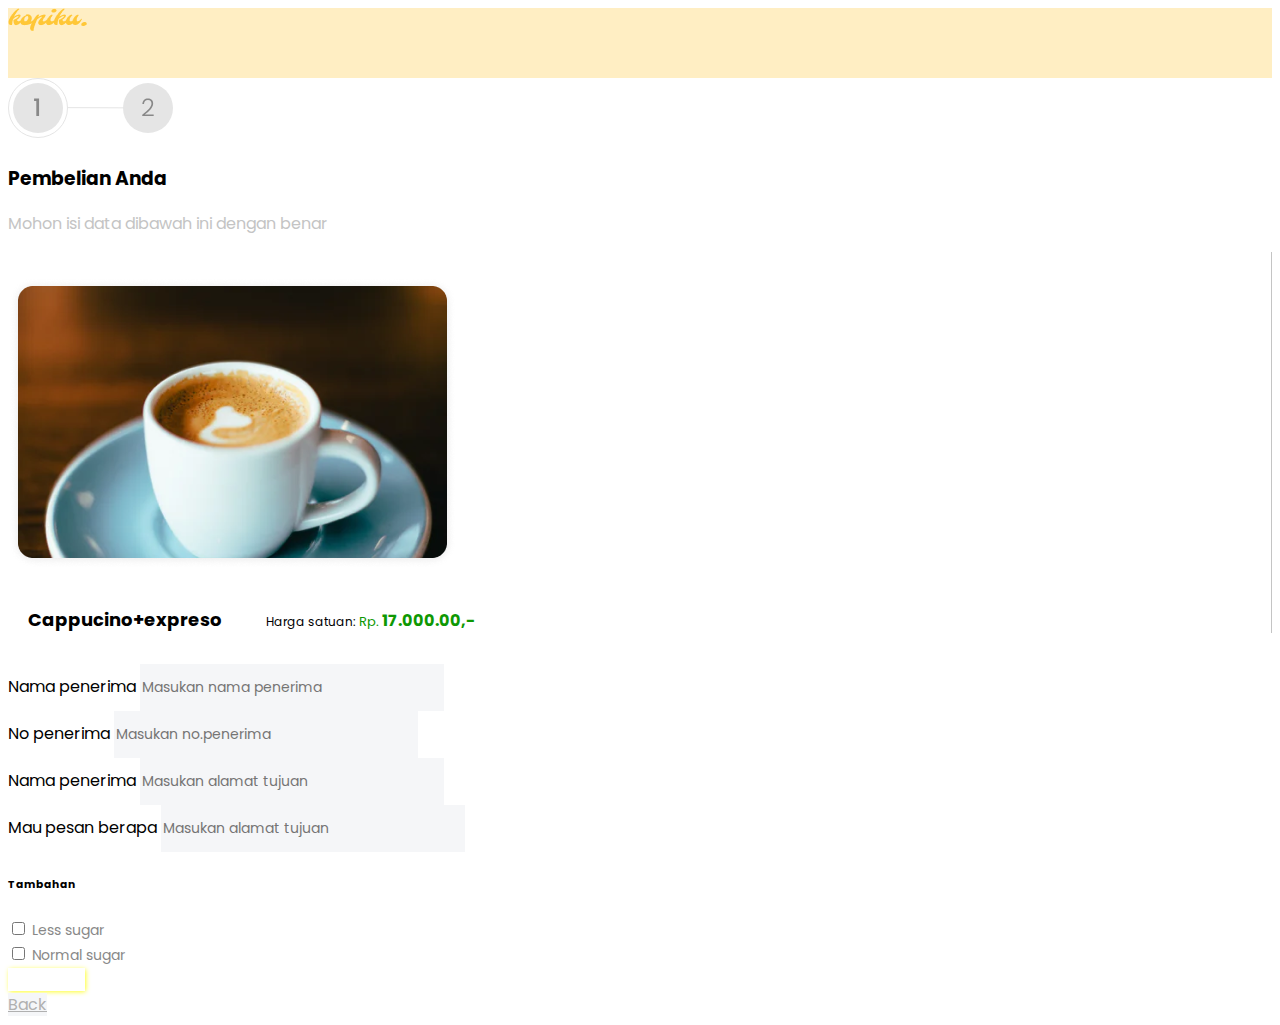
<file: order-page1.html>
<!doctype html>
<html lang="en">
  <head>
    <!-- Required meta tags -->
    <meta charset="utf-8">
    <meta name="viewport" content="width=device-width, initial-scale=1">

    <!-- Bootstrap CSS -->
    <link href="https://cdn.jsdelivr.net/npm/bootstrap@5.0.2/dist/css/bootstrap.min.css" rel="stylesheet" integrity="sha384-EVSTQN3/azprG1Anm3QDgpJLIm9Nao0Yz1ztcQTwFspd3yD65VohhpuuCOmLASjC" crossorigin="anonymous">
    <link rel="preconnect" href="https://fonts.googleapis.com">
    <link rel="preconnect" href="https://fonts.gstatic.com" crossorigin>
    <link href="https://fonts.googleapis.com/css2?family=Poppins:wght@200;300;400;500;600;700;800&display=swap" rel="stylesheet"> 

    <title>Hello, world!</title>
    <link rel="stylesheet" href="./css/order-page1.css">
  </head>
  <body>
    
    <nav class="navbar navbar-light">
        <div class="container">
            <a class="navbar-brand align-item-center" href="#">
                <img src="./img/logo/kopiku..png" alt="">
            </a>
        </div>
    </nav>

    <div class="container text-center mt-3">
        <img src="./img/logo/stepper.svg" alt="">

        <h3 class="mt-3">Pembelian Anda</h3>
        <p class="text-after-title">Mohon isi data dibawah ini dengan benar</p>
    </div>

    <div class="container mt-5">
        <div class="row ">
            <div class="col-md-6 img-detail">
              <img src="./img/product/Rectangle 5.png" class="img-fluid mt-3" alt="">

                <div class="row justify-content-evenly">
                    <h5 class="title-pesanan">Cappucino+expreso
                        <span class="harga-satuan">Harga satuan:
                            <span class="mata-uang">Rp.
                                <span class="total">17.000.00,-</span>
                            </span>
                        </span>
                    </h5>
                </div>
            </div>
            <div class="col-md-6 detail">
                <div class="mb-3 mt-3">
                    <label for="exampleFormControlInput1" class="form-label">Nama penerima</label>
                    <input type="email" class="form-control" id="exampleFormControlInput1" placeholder="Masukan nama penerima">
                </div>
                <div class="mb-3">
                    <label for="exampleFormControlInput1" class="form-label">No penerima</label>
                    <input type="email" class="form-control" id="exampleFormControlInput1" placeholder="Masukan no.penerima">
                </div>
                <div class="mb-3">
                    <label for="exampleFormControlInput1" class="form-label">Nama penerima</label>
                    <input type="email" class="form-control" id="exampleFormControlInput1" placeholder="Masukan alamat tujuan">
                </div>
                <div class="mb-3">
                    <label for="exampleFormControlInput1" class="form-label">Mau pesan berapa</label>
                    <input type="email" class="form-control" id="exampleFormControlInput1" placeholder="Masukan alamat tujuan">
                </div>

                <h6 for="checkbox">Tambahan</h6>
                <div class="form-check form-check-inline">
                    <input class="form-check-input" type="checkbox" id="inlineCheckbox1" value="option1">
                    <label class="form-check-label" for="inlineCheckbox1">Less sugar</label>
                </div>
                <div class="form-check form-check-inline">
                    <input class="form-check-input" type="checkbox" id="inlineCheckbox2" value="option2">
                    <label class="form-check-label" for="inlineCheckbox2">Normal sugar</label>
                </div>  
            </div>

        </div>
    </div>

    <div class="container text-center mt-5 mb-3">
        <div class="next">
        <a href="./order-page2.html" class="btn btn-warning">Checkout</a>
        </div>
        <div class="back mt-3">
        <a href="" class="btn" id="button">Back</a>
        </div>
    </div>


    <!-- Optional JavaScript; choose one of the two! -->

    <!-- Option 1: Bootstrap Bundle with Popper -->
    <script src="https://cdn.jsdelivr.net/npm/bootstrap@5.0.2/dist/js/bootstrap.bundle.min.js" integrity="sha384-MrcW6ZMFYlzcLA8Nl+NtUVF0sA7MsXsP1UyJoMp4YLEuNSfAP+JcXn/tWtIaxVXM" crossorigin="anonymous"></script>

    <!-- Option 2: Separate Popper and Bootstrap JS -->
    <!--
    <script src="https://cdn.jsdelivr.net/npm/@popperjs/core@2.9.2/dist/umd/popper.min.js" integrity="sha384-IQsoLXl5PILFhosVNubq5LC7Qb9DXgDA9i+tQ8Zj3iwWAwPtgFTxbJ8NT4GN1R8p" crossorigin="anonymous"></script>
    <script src="https://cdn.jsdelivr.net/npm/bootstrap@5.0.2/dist/js/bootstrap.min.js" integrity="sha384-cVKIPhGWiC2Al4u+LWgxfKTRIcfu0JTxR+EQDz/bgldoEyl4H0zUF0QKbrJ0EcQF" crossorigin="anonymous"></script>
    -->
  </body>
</html>
</file>
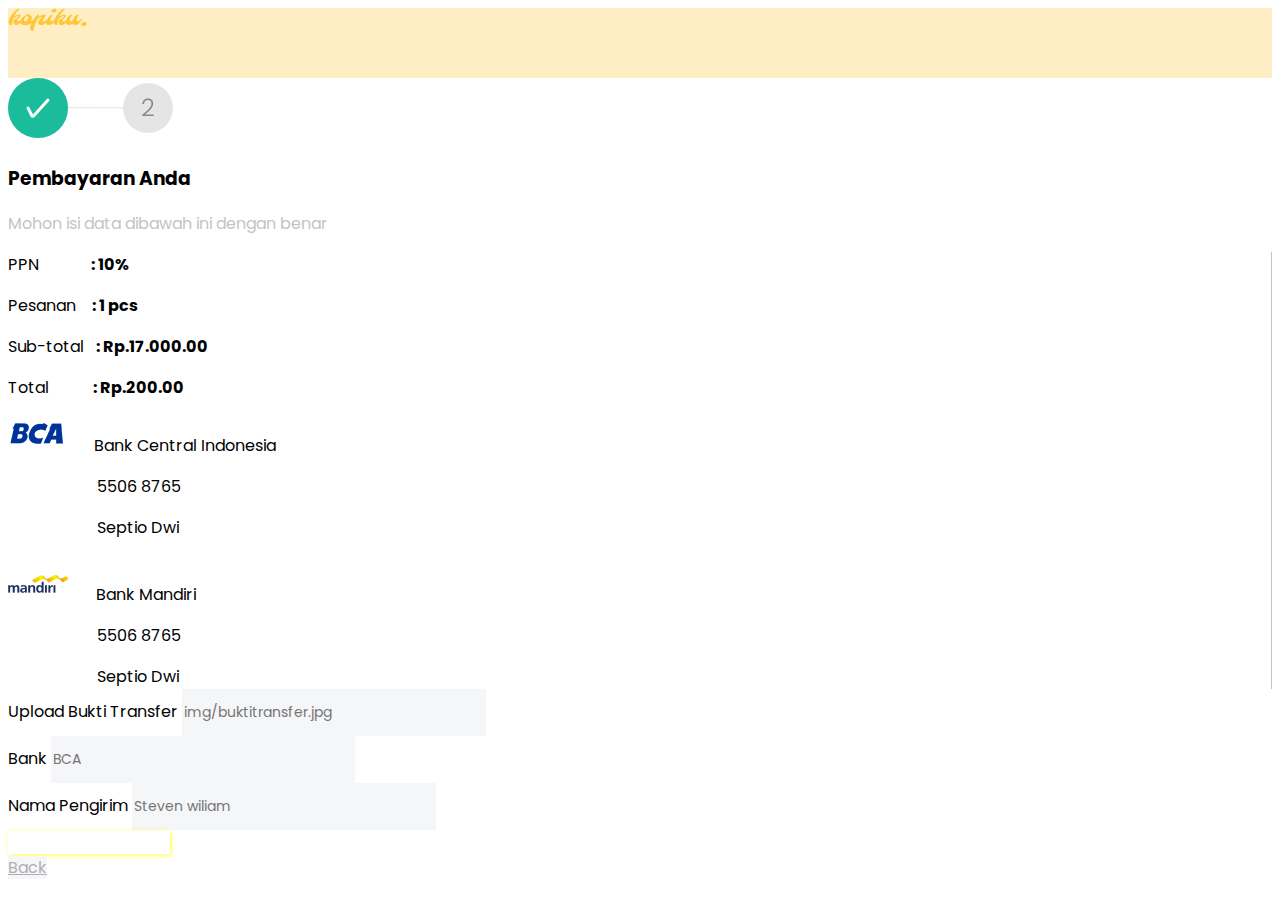
<file: order-page2.html>
<!doctype html>
<html lang="en">
  <head>
    <!-- Required meta tags -->
    <meta charset="utf-8">
    <meta name="viewport" content="width=device-width, initial-scale=1">

    <!-- Bootstrap CSS -->
    <link href="https://cdn.jsdelivr.net/npm/bootstrap@5.0.2/dist/css/bootstrap.min.css" rel="stylesheet" integrity="sha384-EVSTQN3/azprG1Anm3QDgpJLIm9Nao0Yz1ztcQTwFspd3yD65VohhpuuCOmLASjC" crossorigin="anonymous">
    <link rel="preconnect" href="https://fonts.googleapis.com">
    <link rel="preconnect" href="https://fonts.gstatic.com" crossorigin>
    <link href="https://fonts.googleapis.com/css2?family=Poppins:wght@200;300;400;500;600;700;800&display=swap" rel="stylesheet"> 

    <title>Hello, world!</title>
    <link rel="stylesheet" href="./css/order-page2.css">
  </head>
  <body>
    
    <nav class="navbar navbar-light">
        <div class="container">
            <a class="navbar-brand align-item-center" href="#">
                <img src="./img/logo/kopiku..png" alt="">
            </a>
        </div>
    </nav>

    <div class="container text-center mt-3">
        <img src="./img/logo/stepper2.svg" alt="">

        <h3 class="mt-3">Pembayaran Anda</h3>
        <p class="text-after-title">Mohon isi data dibawah ini dengan benar</p>
    </div>

    <div class="container">
        <div class="row justify-content-center">
            <div class="col-md-5 side-left">

                <p>PPN &nbsp; &nbsp; &nbsp; &nbsp; &nbsp; &nbsp; <span class="answer">: 10%</span></p>
                <p>Pesanan&nbsp; &nbsp; <span class="answer">: 1 pcs</span></p>
                <p>Sub-total &nbsp; <span class="answer">: Rp.17.000.00</span></p>
                <p>Total  &nbsp; &nbsp; &nbsp; &nbsp; &nbsp; <span class="answer">: Rp.200.00</span></p>

                <img src="./img/logo/kisspng-bank-central-asia-logo-bca-finance-business-logo-bank-central-asia-bca-format-cdr-amp-pn-5b63687e68a795.png" alt=""> &nbsp; &nbsp; &nbsp; 
                <span>Bank Central Indonesia</span>
                <p class="bawahan">5506 8765</p>
                <p class="bawahan">Septio Dwi</p>

                <br>

                <img src="./img/logo/kisspng-bank-mandiri-depok-logo-bank-mandiri-semarang-kred-5b74ed29ed53b2.png" alt=""> &nbsp; &nbsp; &nbsp; 
                <span>Bank Mandiri</span>
                <p class="bawahan">5506 8765</p>
                <p class="bawahan">Septio Dwi</p>

            </div>
            <div class="col-md-6 side-right">

                <div class="mb-3 mt-3">
                    <label for="exampleFormControlInput1" class="form-label">Upload Bukti Transfer</label>
                    <input type="email" class="form-control" id="exampleFormControlInput1" placeholder="img/buktitransfer.jpg">
                </div>
                <div class="mb-3 mt-3">
                    <label for="exampleFormControlInput1" class="form-label">Bank</label>
                    <input type="email" class="form-control" id="exampleFormControlInput1" placeholder="BCA">
                </div>
                <div class="mb-3 mt-3">
                    <label for="exampleFormControlInput1" class="form-label">Nama Pengirim</label>
                    <input type="email" class="form-control" id="exampleFormControlInput1" placeholder="Steven wiliam">
                </div>

            </div>
        </div>
    </div>

    <div class="container text-center mt-5">
        <div class="next">
        <a href="./order-page3-succes.html" class="btn btn-warning">Sumbit Pembayaran</a>
        </div>
         <div class="back mt-3">
        <a href="" class="btn" id="button">Back</a>
        </div>
    </div>
   


    <!-- Optional JavaScript; choose one of the two! -->

    <!-- Option 1: Bootstrap Bundle with Popper -->
    <script src="https://cdn.jsdelivr.net/npm/bootstrap@5.0.2/dist/js/bootstrap.bundle.min.js" integrity="sha384-MrcW6ZMFYlzcLA8Nl+NtUVF0sA7MsXsP1UyJoMp4YLEuNSfAP+JcXn/tWtIaxVXM" crossorigin="anonymous"></script>

    <!-- Option 2: Separate Popper and Bootstrap JS -->
    <!--
    <script src="https://cdn.jsdelivr.net/npm/@popperjs/core@2.9.2/dist/umd/popper.min.js" integrity="sha384-IQsoLXl5PILFhosVNubq5LC7Qb9DXgDA9i+tQ8Zj3iwWAwPtgFTxbJ8NT4GN1R8p" crossorigin="anonymous"></script>
    <script src="https://cdn.jsdelivr.net/npm/bootstrap@5.0.2/dist/js/bootstrap.min.js" integrity="sha384-cVKIPhGWiC2Al4u+LWgxfKTRIcfu0JTxR+EQDz/bgldoEyl4H0zUF0QKbrJ0EcQF" crossorigin="anonymous"></script>
    -->
  </body>
</html>
</file>
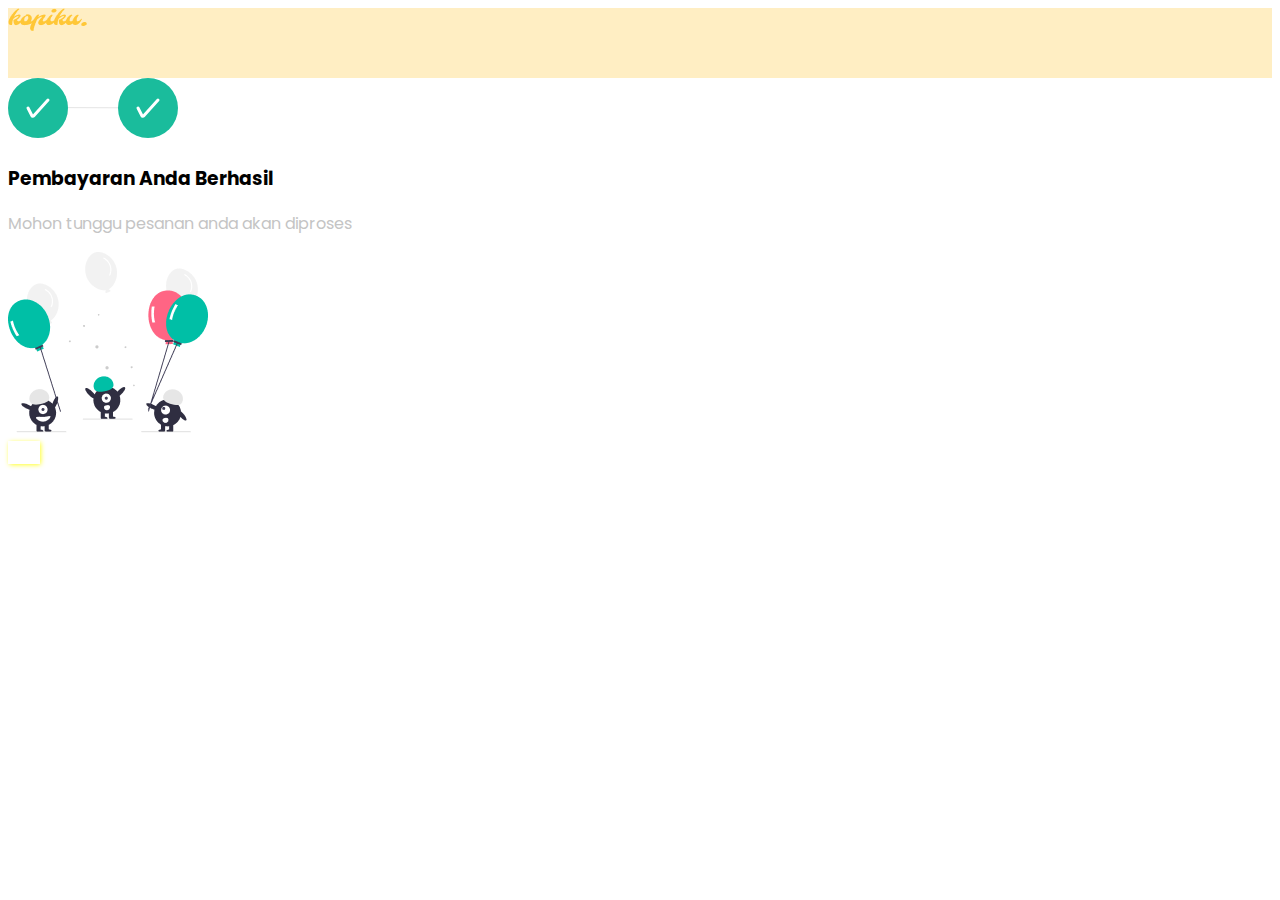
<file: order-page3-succes.html>
<!doctype html>
<html lang="en">
  <head>
    <!-- Required meta tags -->
    <meta charset="utf-8">
    <meta name="viewport" content="width=device-width, initial-scale=1">

    <!-- Bootstrap CSS -->
    <link href="https://cdn.jsdelivr.net/npm/bootstrap@5.0.2/dist/css/bootstrap.min.css" rel="stylesheet" integrity="sha384-EVSTQN3/azprG1Anm3QDgpJLIm9Nao0Yz1ztcQTwFspd3yD65VohhpuuCOmLASjC" crossorigin="anonymous">
    <link rel="preconnect" href="https://fonts.googleapis.com">
    <link rel="preconnect" href="https://fonts.gstatic.com" crossorigin>
    <link href="https://fonts.googleapis.com/css2?family=Poppins:wght@200;300;400;500;600;700;800&display=swap" rel="stylesheet"> 

    <title>Hello, world!</title>
    <link rel="stylesheet" href="./css/order-page3-succes.css">
  </head>
  <body>
    
    <nav class="navbar navbar-light">
        <div class="container">
            <a class="navbar-brand align-item-center" href="./detail-product.html">
                <img src="./img/logo/kopiku..png" alt="">
            </a>
        </div>
    </nav>

    <div class="container text-center mt-3">
        <img src="./img/logo/stepper3.svg" alt="">

        <h3 class="mt-3">Pembayaran Anda Berhasil</h3>
        <p class="text-after-title">Mohon tunggu pesanan anda akan diproses</p>
    </div>

    <div class="container text-center mt-5">
        <img src="./img/about-img/undraw_well_done_i2wr 1.png" class="img-fluid" alt="">
    </div>

    <div class="container text-center mt-5">
        <div class="next">
        <a href="./detail-product.html" class="btn btn-warning">Oke</a>
        </div>
    </div>

   


    <!-- Optional JavaScript; choose one of the two! -->

    <!-- Option 1: Bootstrap Bundle with Popper -->
    <script src="https://cdn.jsdelivr.net/npm/bootstrap@5.0.2/dist/js/bootstrap.bundle.min.js" integrity="sha384-MrcW6ZMFYlzcLA8Nl+NtUVF0sA7MsXsP1UyJoMp4YLEuNSfAP+JcXn/tWtIaxVXM" crossorigin="anonymous"></script>

    <!-- Option 2: Separate Popper and Bootstrap JS -->
    <!--
    <script src="https://cdn.jsdelivr.net/npm/@popperjs/core@2.9.2/dist/umd/popper.min.js" integrity="sha384-IQsoLXl5PILFhosVNubq5LC7Qb9DXgDA9i+tQ8Zj3iwWAwPtgFTxbJ8NT4GN1R8p" crossorigin="anonymous"></script>
    <script src="https://cdn.jsdelivr.net/npm/bootstrap@5.0.2/dist/js/bootstrap.min.js" integrity="sha384-cVKIPhGWiC2Al4u+LWgxfKTRIcfu0JTxR+EQDz/bgldoEyl4H0zUF0QKbrJ0EcQF" crossorigin="anonymous"></script>
    -->
  </body>
</html>
</file>
<file: css/style.css>
@import url('https://fonts.googleapis.com/css2?family=Poppins:wght@100;200;300;400;500;600;700;800&display=swap');

body {
    font-family: 'Poppins', sans-serif;
    text-decoration: none;
    list-style-type: none;
}

.img-banner-hero {
        background-image: url('../img/img-banner/background-body-banner.png');
        height: 670px;
        background-repeat: no-repeat;
        background-size: cover;
    }

        #myBtn {
            position: fixed;
            bottom: 20px;
            right: 30px;
            z-index: 99;
            border: none;
            outline: none;
            background-color: #FFC737;
            color: white;
            cursor: pointer;
            width: 50px;
            height: 47.55px;
            border-radius: 5px;
        }

        html {
            scroll-behavior: smooth;
        }

        #myBtn {
            transition: 1s;
        }

    .navbar-logo {
        margin-right: 170px;
    }

    .navbar-navss {
        margin-right: 105px;
    }

    .nav-item {
        margin-left: 50px;
    }

    .nav-custome {
        font-size: 12px;
        font-weight: 500;
        text-decoration: none;
        color: white;
    }

    .nav-custome:hover {
        font-size: 12px;
        font-weight: 500;
        text-decoration: underline;
        color: #FFC737;
    }

    .active-navbar {
        text-decoration: underline;
        color: #FFC737;
    }

    .nav-item {
        list-style: none;
    }

    .head-jumbroton-top {
        font-size: 36px;
        font-weight: 600;
        color: white;
        margin-top: 150px;
    }

    .text-jumbroton-top {
        font-size: 15px;
        color: white;
        font-weight: 200;
        margin-top: 10px;
        margin-bottom: 23px;
    }

    .text-Premium {
        color: white;
        font-weight: bold;
    }

    .btn-click-Me-cta {
        width: 190px;
        height: 40px;
        background-color: #FFC737;
        color: #fff;
        font-size: 18px;
        border-radius: 5px;
        border: none;
        transition: 0.5s;
    }

    .btn-click-Me-cta:hover {
        width: 190px;
        height: 40px;
        background-color: #FFC737;
        color: #fff;
        font-size: 18px;
        box-shadow: 0px 7px 8px rgba(255, 199, 55, 0.25);
        border-radius: 5px;
    }


    .card-category-product {
        height: 61px;
        width: 275px;
    }
    .card-category-product2 {
        height: 61px;
        width: 275px;
    }

    .img-category {
        width: 64px;
        height: 50px;
        padding-top: 5px;
        padding-left: 5px;
        margin-top: 2px;
    }

    .card-body-category {
        margin-top: -7px;
        padding-left: 25px;
    }

    .text-category-paragraf {
        margin-top: -5px;
        margin-left: -20px;
    }

    .title-ctg {
        font-size: 13px;
        font-weight: 300;
        margin-bottom: 0;
        color: #3A3A3A;
    }

    .img-hand-banner-2:hover {
      transition: 1s ease-in-out;
      margin-left: -30px;
    }


    .ket-ctg {
        font-size: 13px;
        font-weight: 300;
        margin-bottom: 0;
        color: #BABABA;
    }

    .title-head {
        color: #575757;
        font-weight: bold;
        margin-top: 30px;
        margin-bottom: 30px;
        font-size: 18px;

    }

    .title-span {
        color: #FFC737;
    }

    .card-product-kopiku {
        width: 275px;
        border: none;
        background: #FFFFFF;
        box-shadow: 0px 1px 10px rgba(0, 0, 0, 0.1);
        border-radius: 5px;
    }

    .btn-buy-produt {
        width: 72px;
        height: 30px;
        background-color: #FFC737;
        font-size: 12px;
        border-radius: 100px;
        color: #fff;
        margin-top: 9px;
    }

    .btn-buy-product {
        width: 72px;
        height: 30px;
        background-color: #FFC737;
        font-size: 12px;
        border-radius: 100px;
        color: #fff;
        margin-top: 9px;
    }

    
    .title-produt-price {
        margin-bottom: 0; font-size: 13px;
        color: #3A3A3A;
    }


    .icon-chart {
        margin-top: -3px;
    }

    .price-one {
        margin-bottom: 0; font-size: 12px;
        color: #BABABA;
    }

    .price-two {
        margin-bottom: 0; font-size: 13px;
        color: #0E9803;
    }

    .price-span {
        font-size: 18px; 
        font-weight: bold;
    }

    .img-rating {
        margin-top: -2px;
    }

    .card-body-product {
        padding: 0px 20px 9px 20px;
    }

    /* about */
    .background-about {
        background-image: url('../img/background/background-about-kopiku.png');
        background-repeat: no-repeat;
        background-size: cover;
        height: 540.08px;
        margin-top: 110px;
    }

    .margin-about {
        margin-top: 80px;
    }

    .title-about {
        font-size: 18px;
        color: #575757;
        font-weight: bold;
        margin-top: 13px;
        margin-bottom: 16px;
    }

    .text-head-span-about {
        color: #FFC737;
    }

    .text-paragraf-about {
        font-size: 12px;
        color: #575757;
    }

    .btn-detail-about {
        width: 157px;
        height: 50px;
        background-color: #FFC737;
        font-size: 14px;
        color: white;
        margin-top: 10px;
        border: none;
    }

    .btn-detail-about:hover {
        width: 157px;
        height: 50px;
        background-color: #FFC737;
        font-size: 14px;
        color: white;
        box-shadow: 0px 4px 8px rgba(255, 199, 55, 0.3);
    }

    /* testimonials */
    .background-testimonials {
        background-image: url('../img/background/img-testi-background.png');
        background-repeat: no-repeat;
        height: 229px;
        background-position-x: 350px;
        padding: 60px;
        margin-top: 100px;
    }

    .top-testimonials {
        margin-top: 150px;
    }

    .card-testimonials {
        border: none;
    }

    .paragraf-testimonials {
        font-size: 12px;
        margin-bottom: 0;
    }

    .name-text-testimonials {
        font-size: 13px;
        font-weight: 500;
        margin-top: 5px;
    }

    .col-text-testi {
        margin-left: 20px; 
        width: 309px;
    }

    .img-rate-testimonials {
        margin-top: 15px;
        margin-left: 90px;
    }

    .card-testimonials {
        width: 560px; 
        height: 119px;
        background: #FFFFFF;
        box-shadow: 0px 1px 10px rgba(0, 0, 0, 0.1);
        border-radius: 5px; 
        border: none;
    }

    .card-testi {
        height: 121px;
    }

    .testi1 {
        padding-left: 25px;
        float: right;
    }
    .rating-testi {
        padding-right: 10px;
    }
    .star {
        margin-top: -3px;
    }

    /* contact */
    .background-contact {
        background-image: url('../img/background/background-contact.png');
        height: 536px;
        background-repeat: no-repeat;
    }

    .text-paragraf-contact{
        color: #575757;
        font-size: 12px;
    }

    .top-margins-contact {
        margin-top: 90px;
    }

    .margin-iframe-map {
        margin-top: 35px;
    }

    /* card */
    .prince {
    color: #0E9803;
    }

.logo-btn{
    width: 30px;
}
.text-beli {
    padding-left: 14px;
}
.rating {
    float: right; color: #c4c4c4;
    font-size: 14px;
    margin-top: -27px;
    padding-left: 5px;
}

.logo-rating {
    margin-top: -25px;
    margin-right: 26px;
}
.prince {
    width: 245px;
}

#img-star {
    width: 16px;
    float: right;
    margin-top: -26px;
    margin-right: 25px;
}
.card-product {
    height: 270px;
}

/* footer */
#footer {
    background-color: #3A3A3A;
}
.text-footer {
    color: white;
}
.title-footer {
    font-size: 18px;
    font-weight: bold;
}
.kata-footer {
    font-size: 12px;
}
.button {
    border: none;
    background-color: #FFC737;
    width: 115px;
    color: white;
    font-size: 14px;
    height: 40px;
    margin-top: -2px;
    z-index: 1;
}
.form-control {
    background-color: #838383;
    border: none;
    font-size: 12px;
    height: 35px;
    cursor: text;
}

@media (min-width: 320px) and (max-width: 767px) {
    .navbar-logo {
        margin-right: 0;
    }
    .all-category {
        display: block;
    }
    .all-banner {
        margin-top: 110px;
    }
    .banner {
        width: 120px;
    }
    .testi1 {
        padding-left: 10px;
    }
    .title-tertimoni {
        margin-top: 250px;
    }
    #footer {
        margin-top: 585px;
    }
    .background-about {
        margin-bottom: 200px;
    }
}

@media (min-width: 768px) and (max-width: 1023px) {
    .card-product {
        height: 310px;
    }
    .background-about {
        height: 532px;
        background-position-y: 95px;
        margin-top: 0;
    }
    .img-about {
        margin-top: 100px;
    }
    .paragraf-testimonials {
        width: 310px;
    }
    .testi1 {
        margin-left: -15px;
    }
    .card-category-product2 {
        margin-top: 75px;
        margin-left: -180px;
        
    }
}

@media (min-width: 1024px) and (max-width: 1299px) {
    .navbar-brand {
        margin-right: 20px;
    }
    .nav-item {
        margin-left: 49px;
    }
    .all-category {
        margin-left: -20px;
    }
    .card-category-product {
        width: 225px;
    }
    .card-category-product2 {
        width: 225px;
    }
    .card-product {
        height: 285px;
    }
    .card-testi {
        height: 122px;
    }
    .testi1 {
        float: right;
        padding-left: 53px;
    }
    .name-text-testimonials {
        margin-top: -125px;
    }
}
</file>
<file: css/custome.css>
#menu {
    margin-bottom: 60px;
    background-color: white;
}

#about {
background-color: white;
}


#top-nav {
    transition: 0.5s;
}

.text-heading-kopiku {
    color: #575757;
    font-size: 18px;
    font-weight: bold;
}

.span-color-kopi{
    color: #FFC737;
}   

.body-card-category {
    padding: 5px;
}

/* coffe */
.text-font-category-1 {
    margin-bottom: 0;
    font-weight: 400;
    margin-left: -120px;
    font-size: 13px;
    text-decoration: none;
    margin-top: -1px;
    color: #3A3A3A;
}

.text-font-category-2 {
    margin-bottom: 0;
    font-weight: 400;
    font-size: 13px;
    margin-top: -1px;
    color: #BABABA;
    text-decoration: none;
    margin-left: -90px;
}

/* bread */
.text-font-category-bread-1 {
    margin-bottom: 0;
    font-weight: 400;
    margin-left: -81px;
    font-size: 13px;
    text-decoration: none;
    margin-top: -1px;
    color: #3A3A3A;
}

.text-font-category-bread-2 {
    margin-bottom: 0;
    font-weight: 400;
    font-size: 13px;
    color: #BABABA;
    text-decoration: none;
    margin-left: -90px;
}

/* food */
.text-font-category-food-1 {
    margin-bottom: 0;
    font-weight: 400;
    margin-left: -81px;
    font-size: 13px;
    text-decoration: none;
    margin-top: -1px;
    color: #3A3A3A;
}

.text-font-category-food-2 {
    margin-bottom: 0;
    font-weight: 400;
    font-size: 13px;
    color: #BABABA;
    text-decoration: none;
    margin-left: -90px;
}

.btn-category-product {
    width: 100%;
    height: auto;
    background-color: white;
    box-shadow: 0px 1px 10px rgba(0, 0, 0, 0.1);
    border-radius: 5px;
    border: 1px solid #E9E9E9;
}

.text-name-product {
    font-size: 13px;
    color: #3A3A3A;
    margin-bottom: 0;
    font-weight: 500;
    
}

.price-product-kopiku {
    color: #0E9803;
    font-size: 18px;
    font-weight: bold;
}

.price-product-spans {
    font-size: 13px;
    font-weight: 400;
    margin-top: -1px;
    margin-bottom: 0;
}

.price-product-diskon {
    font-size: 12px;
    font-weight: 400;
    margin-bottom: 0;
}

.btn-buy-product-kopiku {
    width: 72px;
    height: 30px;
    background-color: #FFC737;
    color: white;
    font-size: 12px;
    font-weight: 400;
    border-radius: 100px;
    margin-left: -6px;
}

.label-diskon {
    margin-top: -161px; 
    margin-left: 160px; 
    background: #FFD465;
    box-shadow: 0px 3px 8px rgba(255, 199, 55, 0.6);
    border-radius: 0px 5px; 
    color: white; 
    margin-bottom: 130px; 
    text-align: center; 
    line-height: 30px; 
    width: 99px; 
    height: 30px; 
    font-size: 13px;
}

.diskon-product {
    color: #FD0606; 
    font-weight: bold;
}
</file>
<file: css/history.css>
* {
    margin: 0;
    padding: 0;
    font-family: 'Poppins', sans-serif;
}
body {
    overflow-x: hidden;
}

/* nav */
nav {
    background-color: rgba(255, 199, 55, 0.3);
}
/* close */

/*  */
.beranda {
    color: #c4c4c4;
    font-size: 18px;
    text-decoration: none;
}
.setting {
    color: black;
    text-decoration: none;
    font-weight: bold;
}

a:hover {
    color: #FFC737;
}
/*  */

/* card */
.card {
    background-color: #F6F6F6;
    border: none;
}
.img-profil {
    margin-left: 113px;
}
.title-profil {
    font-size: 20px;
    color: #575757;
}
.form-control {
    width: 280px;
    height: 45px;
    margin-left: 40px;
    font-size: 14px;
    background-color: white;
}
.form-select {
    width: 280px;
    margin-left: 40px;
}
#tgl {
    border-right: none;
}
.input-group-text {
    margin-right: 38px;
    background-color: white;
}
/*  */

/* history */
table {
    background: #F6F6F6;
    font-size: 13px;
    padding: 5px;
}
tr {
    height: 40px;
}
.title-table {
    color: #83838E;
    font-weight: 300;
}
.striped-white {
    background: white;
}
.btn {
    width: 61px;
    margin-left: 0;
    height: 21px;
}
.text-btn {
    margin-top: -4px;
    font-weight: thin;
    color: #ffffff;
    font-size: 12px;
}
.text-btn2 {
    margin-top: -4px;
    font-weight: thin;
    color: #ffffff;
    font-size: 12px;
    margin-left: -3px;
}
.pembungkus-table {
    background-color: #F6F6F6;
    padding: 10px;
}
.checkout {
    width: 280px;
    color: white;
    margin-left: 40px;
    background-color: ;
    height: 37px;
}

/* footer */
#footer {
    background-color: #3A3A3A;
}
.text-footer {
    color: white;
}
.title-footer {
    font-size: 18px;
    font-weight: bold;
}
.kata-footer {
    font-size: 12px;
}
.button {
    border: none;
    background-color: #FFC737;
    width: 115px;
    color: white;
    font-size: 14px;
    height: 40px;
    margin-top: -2px;
    z-index: 1;
}
.form-control2 {
    background-color: #838383;
    border: none;
    font-size: 12px;
    height: 35px;
    width: 182px;
    cursor: text;
}

/* responsive */
@media (min-width: 320px) and (max-width: 374px) {
    .img-profil {
        margin-left: 90px;
    }
    .form-control {
        margin-left: 8px;
    }
    .form-select {
        margin-left: 8px;
    }
    .input-group-text {
        margin-right: 8px;
    }
    .checkout {
        margin-left: 10px;
    }
}

@media (min-width: 375px) and (max-width: 424px) {
    .input-group-text {
        margin-right: 32px;
    }
}

@media (min-width: 425px) and (max-width: 767px) {
    .img-profil {
        margin-left: 139px;
    }
    .form-control {
        margin-left: 61px;
    }
    .form-select {
        margin-left: 61px;
    }
    .input-group-text {
        margin-right: 60px;
    }
    .checkout {
        margin-left: 61px;
    }
}

@media (min-width: 768px) {
    .card {
        width: 357px;
        margin-bottom: 20px;
    }
}
</file>
<file: css/order-page1.css>
* {
    font-family: 'Poppins', sans-serif;
}

/* nav */
.navbar {
    background-color: #FFC7374D;
    height: 70px;
}
/* close navbar */

/* langkah */
.text-after-title {
    color: #c4c4c4;
}
/* langkah */

/* detail */
.img-detail {
    border-right: 1px #c4c4c4 solid;
}
.title-pesanan {
    font-size: 18px;
    padding-left: 20px;
}
.harga-satuan {
    font-size: 12px;
    font-weight: 400;
    padding-left: 40px;
}
.mata-uang {
    color: #0E9803;
    font-size: 13px;
}
.total {
    font-size: 16px;
    font-weight: bold;
}

.form-label {
    font-size: 16px;
}
.form-control {
    border: none;
    background-color: #F5F6F8;
    width: 300px;
    font-size: 14px;
    height: 45px;
}
.form-check-label {
    font-size: 14px;
    color: #888888;
}
 /* input btn */
 .btn {
     color: white;
     width: 300px;
     box-shadow: yellow 0.5px 0.5px 5px;
 }
 #button {
      background-color: #F5F6F8;
      color: #B0B0B0;
      box-shadow: none;
 }
 /*  */

 /* responsive */
 @media (min-width: 320px) and (max-width: 424px) {
     .harga-satuan {
         float: left;
         padding: 0;
     }
 }

 @media (min-width: 425px) and (max-width: 767px) {
     .harga-satuan {
         padding: 0;
     }
 }

 @media (min-width: 768px) and (max-width: 1023px) {
     .img-detail {
         padding-top: 90px;
     }
 }

 @media (min-width: 1024px) {
     .img-detail {
         padding-top: 25px;
     }
 }
</file>
<file: css/order-page2.css>
* {
    font-family: 'Poppins', sans-serif;
}

/* nav */
.navbar {
    background-color: #FFC7374D;
    height: 70px;
}
/* close navbar */

/* langkah */
.text-after-title {
    color: #c4c4c4;
}
/* Close langkah */

/* detail */
.side-left {
    border-right: solid #c4c4c4 1px;
}
.answer {
    font-weight: bold;
}
.bawahan {
    margin-left: 89px;
    margin-bottom: 0;
}

.form-label {
    font-size: 16px;
}
.form-control {
    border: none;
    background-color: #F5F6F8;
    width: 300px;
    font-size: 14px;
    height: 45px;
}
.form-check-label {
    font-size: 14px;
    color: #888888;
}
/* close detail */

/* input btn */
.btn {
     color: white;
     width: 300px;
     box-shadow: yellow 0.5px 0.5px 5px;
 }
 #button {
      background-color: #F5F6F8;
      color: #B0B0B0;
      box-shadow: none;
 }
</file>
<file: css/order-page3-succes.css>
* {
    font-family: 'Poppins', sans-serif;
}

/* nav */
.navbar {
    background-color: #FFC7374D;
    height: 70px;
}
/* close navbar */

/* langkah */
.text-after-title {
    color: #c4c4c4;
}
/* Close langkah */

.btn {
     color: white;
     width: 300px;
     box-shadow: yellow 0.5px 0.5px 5px;
 }
</file>
